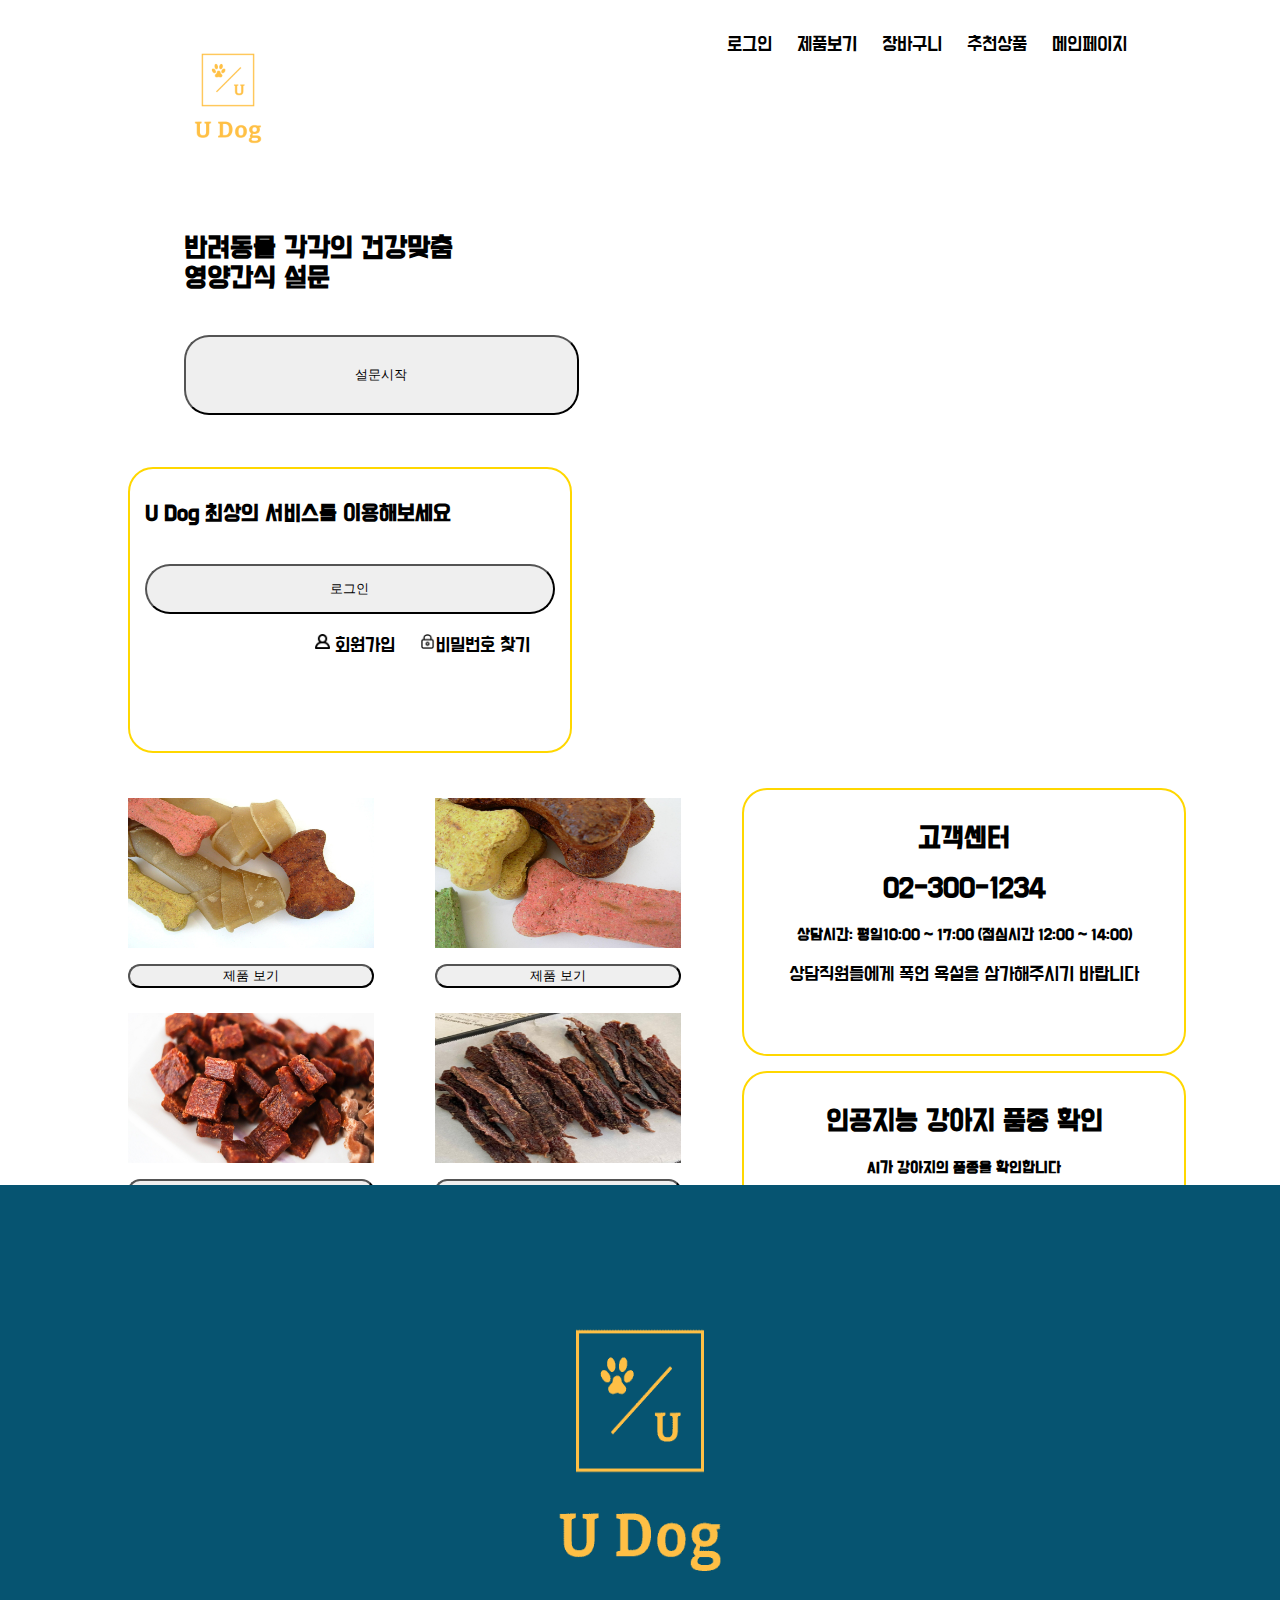
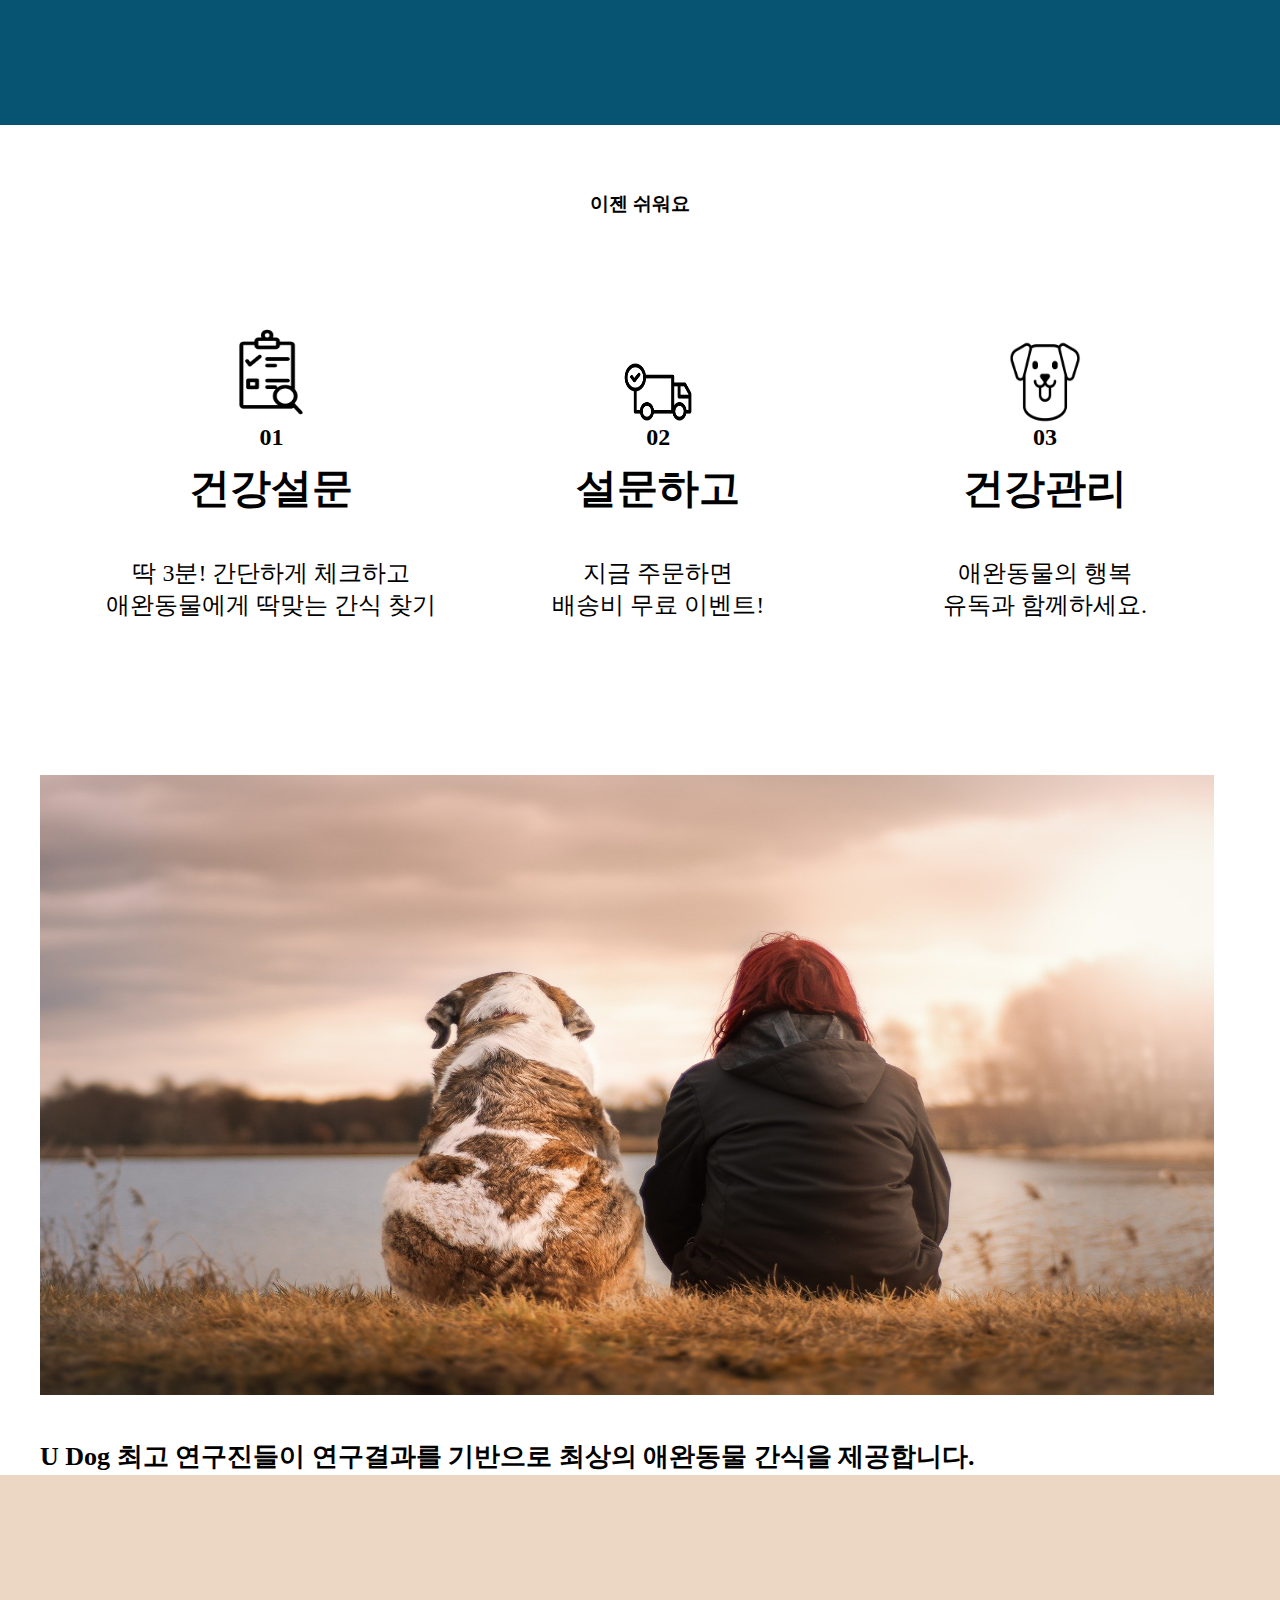
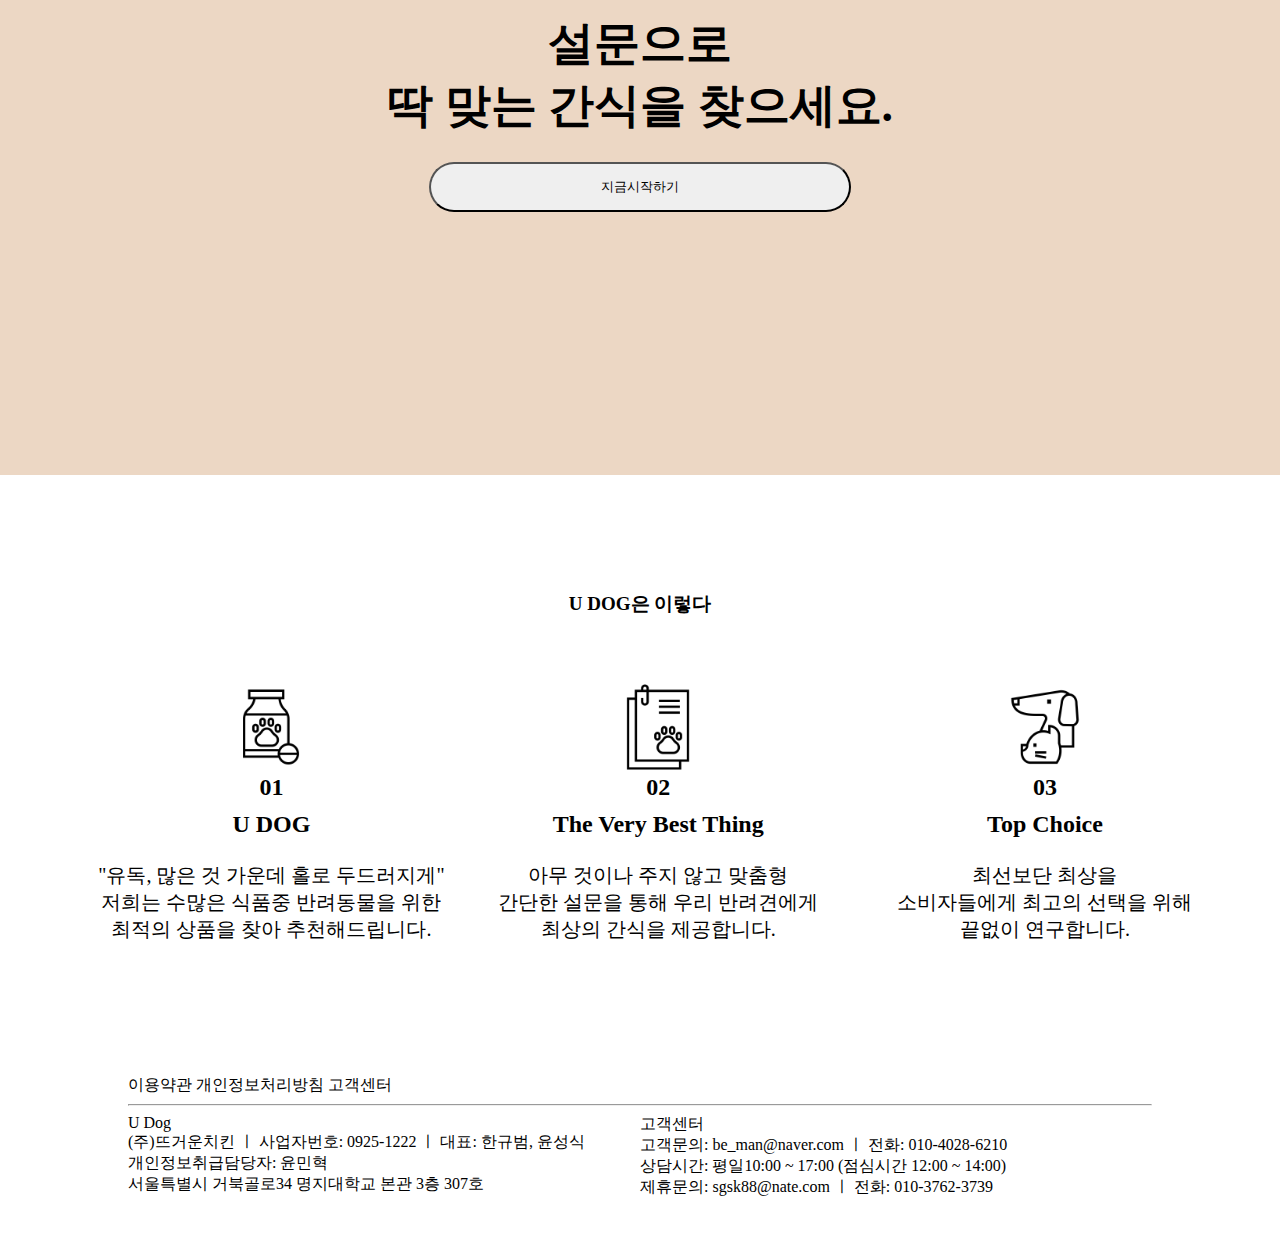
<file: index.html>
<!DOCTYPE html>
<html lang="en">
<head>
    <meta charset="UTF-8">
    <meta http-equiv="X-UA-Compatible" content="IE=edge">
    <meta name="viewport" content="width=device-width, initial-scale=1.0">
    <link href="https://cdn.jsdelivr.net/npm/bootstrap@5.0.0-beta3/dist/css/bootstrap.min.css" rel="stylesheet" integrity="sha384-eOJMYsd53ii+scO/bJGFsiCZc+5NDVN2yr8+0RDqr0Ql0h+rP48ckxlpbzKgwra6" crossorigin="anonymous">
    <script src="https://cdn.jsdelivr.net/npm/bootstrap@5.0.1/dist/js/bootstrap.bundle.min.js" integrity="sha384-gtEjrD/SeCtmISkJkNUaaKMoLD0//ElJ19smozuHV6z3Iehds+3Ulb9Bn9Plx0x4" crossorigin="anonymous"></script>
    <title>메인 | U DOG</title>
    <link rel="stylesheet" href="CSS/index.css">
    <script src="JS/index.js"></script>
  
</head>
<body id="body" onload="fn_load()">
    <div class="header" style="font-family: BMHANNAAir;">
        <section class="header-l">
            <a  class="logo" href="index.html"><img id="logoimg" src="media/logo.png"></a>
        </section>
        <section class="header-r">
            <nav class = "navbar">
                <li><a href="index.html">메인페이지</a></li>
                <li><a href="survey.html">추천상품</a></li>
                <li><a href="cart.html">장바구니</a></li>
                <li><a href="product.html">제품보기</a></li>
                <li class="loginbtn"><a href="login.html">로그인</a></li>
                <li class="loginbtn"><a href="index.html">로그아웃</a></li>
            </nav>
        </section>
        <div class="hr_checkbox">
            <input type="checkbox" id="menuicon">
            <label id="labelcheckbox" for="menuicon">
                <span></span>
                <span></span>
                <span></span>
            </label>
                <div class="sidebar">
                    <nav class="sidemenu">
                        <a href="index.html">메인페이지</a><br>
                        <a href="survey.html">추천상품</a><br>
                        <a href="cart.html">장바구니</a><br>
                        <a href="product.html">제품보기</a><br>
                        <a href="login.html">로그인</a><br>
                    </nav>
            </div>
        </div>
    </div>
    <div class="main" style="font-family: BMHANNAAir;">
        <section class="main_img">
            <h2 id="exp4">반려동물 각각의 건강맞춤<br>
            영양간식 설문</h2>
            <a href="survey.html"><button id="sub_btn1" type="button" class="btn btn-outline-secondary">설문시작</button></a>
        </section>
        <section class="main_login" style="font-family: BMHANNAAir;">
            <h3 >U Dog 최상의 서비스를 이용해보세요</h3>
            <button id="login_btn" type="button" class="btn btn-warning" onclick="loginpage()">로그인</button>
            <a class="main_link" href="pwfind.html"> <img src="media/key.png" width="15px" height="15px">비밀번호 찾기</a>
            <a class="main_link" href="sign.html"> <img src="media/person.png" width="15px" height="15px">  회원가입</a>
        </section>
        <section class="main_login" style="font-family: BMHANNAAir;">
            <h3 >U Dog 최상의 서비스를 이용해보세요</h3>
            <button id="login_btn" type="button" class="btn btn-warning" onclick="shopmainpage()">로그아웃</button>
            <a class="main_link" href="product.html"> <img src="media/product.png" width="20px" height="20px">제품보기</a>
            <a class="main_link" href="cart.html"> <img src="media/cart.png" width="20px" height="20px">장바구니</a>
        </section>
    </div>

    <div class="sub" style="font-family: BMHANNAAir;">
        <section class="sub_pro">
             <div class="sub_img"><img src="media/food/tooth.jpg" width="100%" height="150px"><button id="sub_btn" type="button" class="btn btn-warning" onclick="productpage()">제품 보기</button></div>
             <div class="sub_img"><img src="media/food/dog-bones-350092_1920.jpg" width="100%" height="150px"><button id="sub_btn" type="button" class="btn btn-warning" onclick="productpage()">제품 보기</button></div>
             <div class="sub_img"><img src="media/food/heart.jpg" width="100%" height="150px"><button id="sub_btn" type="button" class="btn btn-warning" onclick="productpage()">제품 보기</button></div>
             <div class="sub_img"><img src="media/food/jang.jpg" width="100%" height="150px"><button id="sub_btn" type="button" class="btn btn-warning" onclick="productpage()">제품 보기</button></div>
        </section>

        <section class="sub_center">
            <div class="sub_up">
                <h2 style="font-family: BMHANNAAir;">고객센터</h2>
                <h2 style="font-family: BMHANNAAir;">02-300-1234</h2>
                <h5>상담시간: 평일10:00 ~ 17:00 (점심시간 12:00 ~ 14:00)</h5>
                <p>상담직원들에게 폭언 욕설을 삼가해주시기 바랍니다</p>
            </div>

            <div class="sub_down">
                <h2>인공지능 강아지 품종 확인</h2>
                <h5>AI가 강아지의 품종을 확인합니다</h5>
                <a href="dog_face.html"><button id="sub_btn" type="button" class="btn btn-outline-secondary">품종확인</button></a>
            </div>
        </section>
    </div>
    <!-- <div class="hr">&nbsp;</div> -->

    <div class="sec_slid">
        <div id="slider">
            <div class="slider_item"><img src="media/slid/1.png"></div>
            <div class="slider_item"><img src="media/slid/2.png"></div>
            <div class="slider_item"><img src="media/slid/3.png"></div>
            <div class="slider_item"><img src="media/slid/4.png"></div>
            <div class="slider_item"><img src="media/slid/5.png"></div>
            <div class="slider_item"><img src="media/slid/6.png"></div>
        </div>
    </div>
    <script>
        const showing_class = "showing";
        const firstslide = document.querySelector(".slider_item:first-child");
        
        function slide() {
            const currentSlide = document.querySelector(`.${showing_class}`);
            if(currentSlide){
                currentSlide.classList.remove(showing_class);
                const nextSlide = currentSlide.nextElementSibling;
                if(nextSlide){
                    nextSlide.classList.add(showing_class);
                } else {
                    firstslide.classList.add(showing_class);
                }
            } else {
                firstslide.classList.add(showing_class);
            }
        }
        slide();
        setInterval(slide, 3000);

    </script>


    <div class="wrapper">
        <h2>이젠 쉬워요</h2>
        <div>
            <ul>
                <li class="surveylist">
                    <em>01</em>
                    <h3>건강설문</h3>
                    <p>
                        딱 3분! 간단하게 체크하고
                        <br>
                        애완동물에게 딱맞는 간식 찾기
                    </p>
                </li>
                <li class="sendfree">
                    <em>02</em>
                    <h3>설문하고</h3>
                    <p>
                        지금 주문하면
                        <br>
                        배송비 무료 이벤트!
                    </p>
                </li>
                <li class="udogcare">
                    <em>03</em>
                    <h3>건강관리</h3>
                    <p>
                        애완동물의 행복
                        <br>
                        유독과 함께하세요.
                    </p>
                </li>
            </ul>
        </div>
    </div>
    <div class="wrapper3">
        <div>
            <img  id="dogimg" src="media/dogback1.jpg" >
            <p id="exp3">U Dog 최고 연구진들이 연구결과를 기반으로 최상의 애완동물 간식을 제공합니다.</p>
        </div>
    </div>
    <div class="wrapper2">
        <div>
            <h2>설문으로
            <br>
                딱 맞는 간식을 찾으세요.
            </h2>
            <a href="survey.html"><button id="survey_btn" type="button" class="btn btn-outline-secondary">지금시작하기</button></a>
        </div>
    </div>
    <div class="wrapper4">
        <h2>U DOG은 이렇다</h2>
        <div>
            <ul>
                <li class="img01">
                    <em>01</em>
                    <h3>U DOG</h3>
                    <p>
                        "유독, 많은 것 가운데 홀로 두드러지게"
                        <br>
                        저희는 수많은 식품중 반려동물을 위한
                        <br>
                        최적의 상품을 찾아 추천해드립니다.
                    </p>
                </li>
                <li class="img02">
                    <em>02</em>
                    <h3>The Very Best Thing</h3>
                    <p>
                        아무 것이나 주지 않고 맞춤형
                        <br>
                        간단한 설문을 통해 우리 반려견에게
                        <br>
                        최상의 간식을 제공합니다.
                    </p>
                </li>
                <li class="img03">
                    <em>03</em>
                    <h3>Top Choice</h3>
                    <p>
                        최선보단 최상을
                        <br>
                        소비자들에게 최고의 선택을 위해
                        <br>
                        끝없이 연구합니다.
                    </p>
                </li>
            </ul>
        </div>
    </div>


    <div class="footer">
        <section>
            이용약관
            개인정보처리방침
            고객센터
        </section>
        <hr>
        <section>
            <div class="footer_l" id="footer_l">
                U Dog <br>
                (주)뜨거운치킨 ㅣ 사업자번호: 0925-1222 ㅣ 대표: 한규범, 윤성식<br>
                개인정보취급담당자: 윤민혁<br>
                서울특별시 거북골로34 명지대학교 본관 3층 307호<br>
            </div>
            <div class="footer_r" id="footer_r">
                고객센터<br>
                고객문의: be_man@naver.com ㅣ 전화: 010-4028-6210 <br>
                상담시간: 평일10:00 ~ 17:00 (점심시간 12:00 ~ 14:00) <br>
                제휴문의: sgsk88@nate.com ㅣ 전화: 010-3762-3739 <br>
            </div>
        </section>
    </div>

</body>
</html>
</file>
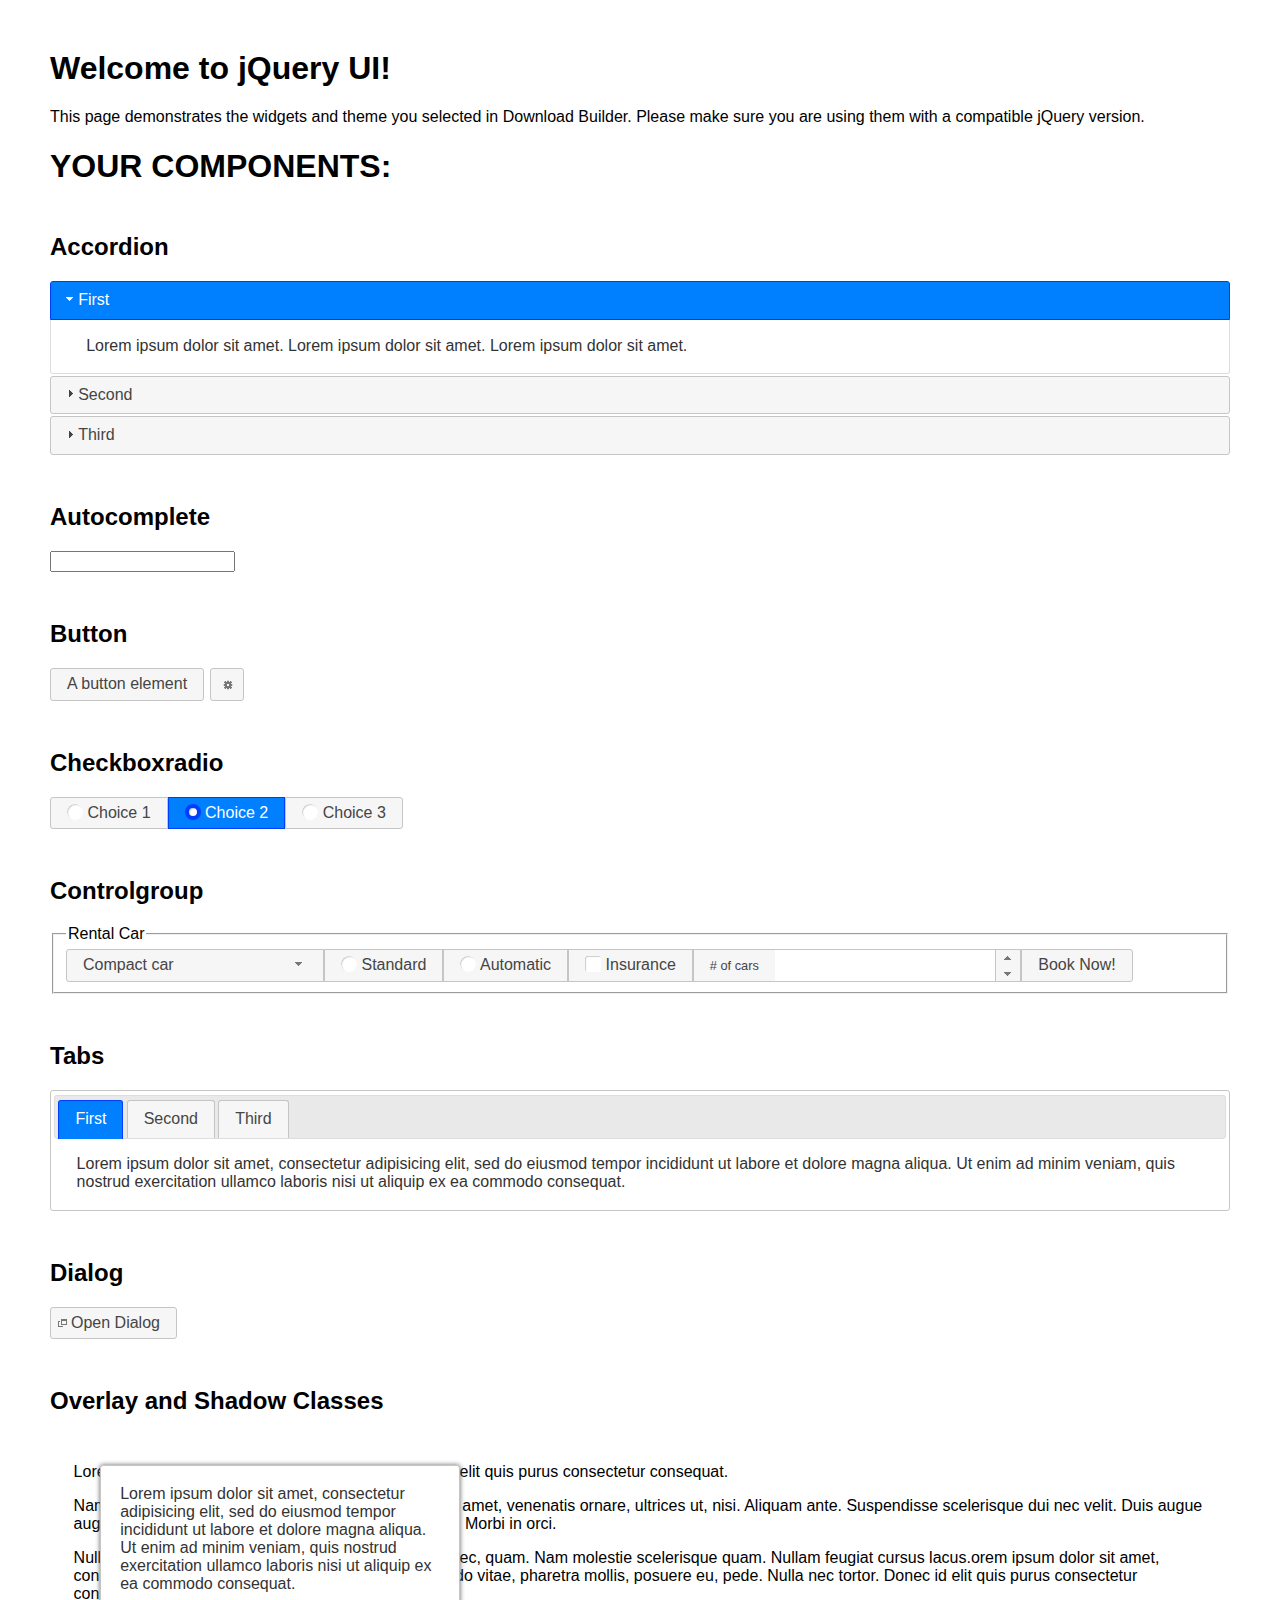
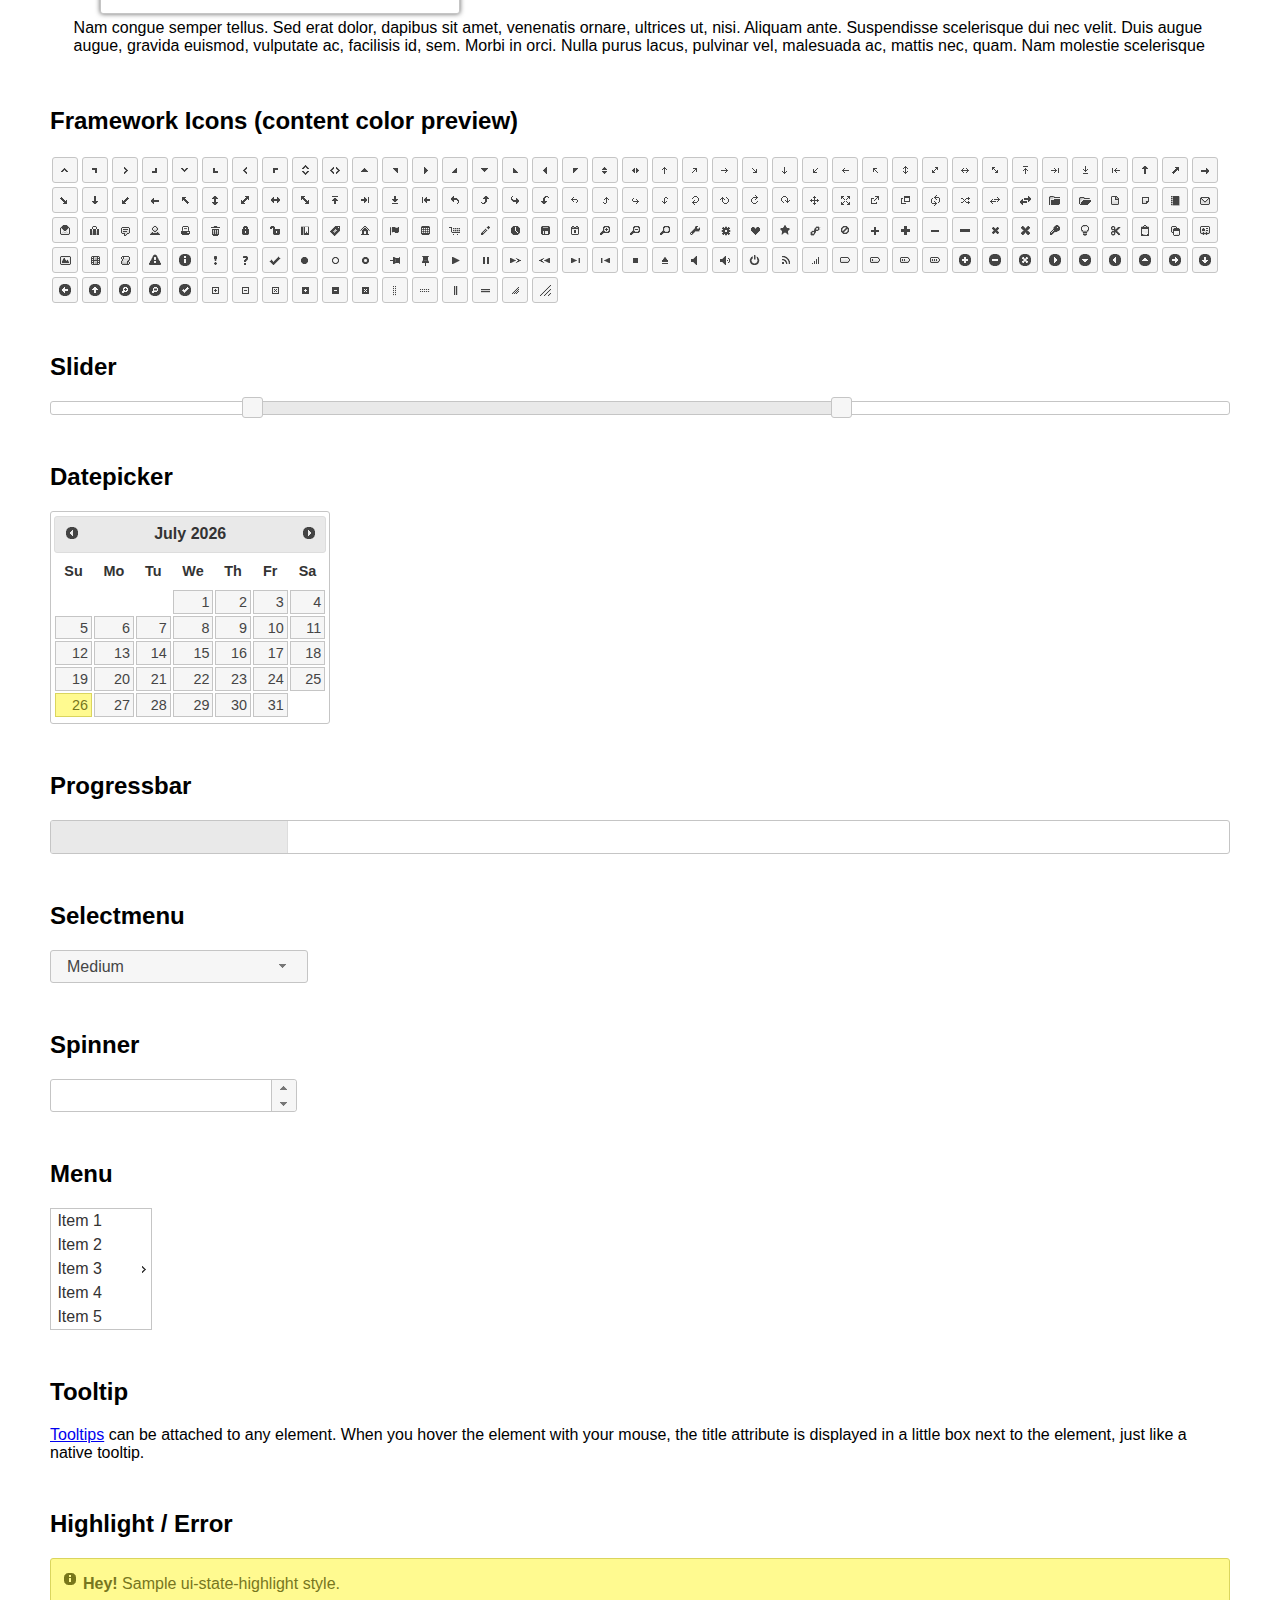
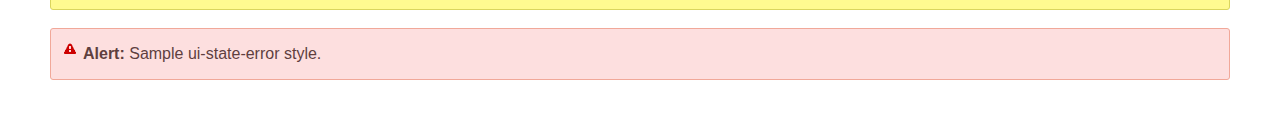
<file: JS/jquery-ui-1.12.1/index.html>
<!doctype html>
<html lang="us">
<head>
	<meta charset="utf-8">
	<title>jQuery UI Example Page</title>
	<link href="jquery-ui.css" rel="stylesheet">
	<style>
	body{
		font-family: "Trebuchet MS", sans-serif;
		margin: 50px;
	}
	.demoHeaders {
		margin-top: 2em;
	}
	#dialog-link {
		padding: .4em 1em .4em 20px;
		text-decoration: none;
		position: relative;
	}
	#dialog-link span.ui-icon {
		margin: 0 5px 0 0;
		position: absolute;
		left: .2em;
		top: 50%;
		margin-top: -8px;
	}
	#icons {
		margin: 0;
		padding: 0;
	}
	#icons li {
		margin: 2px;
		position: relative;
		padding: 4px 0;
		cursor: pointer;
		float: left;
		list-style: none;
	}
	#icons span.ui-icon {
		float: left;
		margin: 0 4px;
	}
	.fakewindowcontain .ui-widget-overlay {
		position: absolute;
	}
	select {
		width: 200px;
	}
	</style>
</head>
<body>

<h1>Welcome to jQuery UI!</h1>

<div class="ui-widget">
	<p>This page demonstrates the widgets and theme you selected in Download Builder. Please make sure you are using them with a compatible jQuery version.</p>
</div>

<h1>YOUR COMPONENTS:</h1>


<!-- Accordion -->
<h2 class="demoHeaders">Accordion</h2>
<div id="accordion">
	<h3>First</h3>
	<div>Lorem ipsum dolor sit amet. Lorem ipsum dolor sit amet. Lorem ipsum dolor sit amet.</div>
	<h3>Second</h3>
	<div>Phasellus mattis tincidunt nibh.</div>
	<h3>Third</h3>
	<div>Nam dui erat, auctor a, dignissim quis.</div>
</div>



<!-- Autocomplete -->
<h2 class="demoHeaders">Autocomplete</h2>
<div>
	<input id="autocomplete" title="type &quot;a&quot;">
</div>



<!-- Button -->
<h2 class="demoHeaders">Button</h2>
<button id="button">A button element</button>
<button id="button-icon">An icon-only button</button>



<!-- Checkboxradio -->
<h2 class="demoHeaders">Checkboxradio</h2>
<form style="margin-top: 1em;">
	<div id="radioset">
		<input type="radio" id="radio1" name="radio"><label for="radio1">Choice 1</label>
		<input type="radio" id="radio2" name="radio" checked="checked"><label for="radio2">Choice 2</label>
		<input type="radio" id="radio3" name="radio"><label for="radio3">Choice 3</label>
	</div>
</form>



<!-- Controlgroup -->
<h2 class="demoHeaders">Controlgroup</h2>
<fieldset>
	<legend>Rental Car</legend>
	<div id="controlgroup">
		<select id="car-type">
			<option>Compact car</option>
			<option>Midsize car</option>
			<option>Full size car</option>
			<option>SUV</option>
			<option>Luxury</option>
			<option>Truck</option>
			<option>Van</option>
		</select>
		<label for="transmission-standard">Standard</label>
		<input type="radio" name="transmission" id="transmission-standard">
		<label for="transmission-automatic">Automatic</label>
		<input type="radio" name="transmission" id="transmission-automatic">
		<label for="insurance">Insurance</label>
		<input type="checkbox" name="insurance" id="insurance">
		<label for="horizontal-spinner" class="ui-controlgroup-label"># of cars</label>
		<input id="horizontal-spinner" class="ui-spinner-input">
		<button>Book Now!</button>
	</div>
</fieldset>



<!-- Tabs -->
<h2 class="demoHeaders">Tabs</h2>
<div id="tabs">
	<ul>
		<li><a href="#tabs-1">First</a></li>
		<li><a href="#tabs-2">Second</a></li>
		<li><a href="#tabs-3">Third</a></li>
	</ul>
	<div id="tabs-1">Lorem ipsum dolor sit amet, consectetur adipisicing elit, sed do eiusmod tempor incididunt ut labore et dolore magna aliqua. Ut enim ad minim veniam, quis nostrud exercitation ullamco laboris nisi ut aliquip ex ea commodo consequat.</div>
	<div id="tabs-2">Phasellus mattis tincidunt nibh. Cras orci urna, blandit id, pretium vel, aliquet ornare, felis. Maecenas scelerisque sem non nisl. Fusce sed lorem in enim dictum bibendum.</div>
	<div id="tabs-3">Nam dui erat, auctor a, dignissim quis, sollicitudin eu, felis. Pellentesque nisi urna, interdum eget, sagittis et, consequat vestibulum, lacus. Mauris porttitor ullamcorper augue.</div>
</div>



<h2 class="demoHeaders">Dialog</h2>
<p>
	<button id="dialog-link" class="ui-button ui-corner-all ui-widget">
		<span class="ui-icon ui-icon-newwin"></span>Open Dialog
	</button>
</p>

<h2 class="demoHeaders">Overlay and Shadow Classes</h2>
<div style="position: relative; width: 96%; height: 200px; padding:1% 2%; overflow:hidden;" class="fakewindowcontain">
	<p>Lorem ipsum dolor sit amet,  Nulla nec tortor. Donec id elit quis purus consectetur consequat. </p><p>Nam congue semper tellus. Sed erat dolor, dapibus sit amet, venenatis ornare, ultrices ut, nisi. Aliquam ante. Suspendisse scelerisque dui nec velit. Duis augue augue, gravida euismod, vulputate ac, facilisis id, sem. Morbi in orci. </p><p>Nulla purus lacus, pulvinar vel, malesuada ac, mattis nec, quam. Nam molestie scelerisque quam. Nullam feugiat cursus lacus.orem ipsum dolor sit amet, consectetur adipiscing elit. Donec libero risus, commodo vitae, pharetra mollis, posuere eu, pede. Nulla nec tortor. Donec id elit quis purus consectetur consequat. </p><p>Nam congue semper tellus. Sed erat dolor, dapibus sit amet, venenatis ornare, ultrices ut, nisi. Aliquam ante. Suspendisse scelerisque dui nec velit. Duis augue augue, gravida euismod, vulputate ac, facilisis id, sem. Morbi in orci. Nulla purus lacus, pulvinar vel, malesuada ac, mattis nec, quam. Nam molestie scelerisque quam. </p><p>Nullam feugiat cursus lacus.orem ipsum dolor sit amet, consectetur adipiscing elit. Donec libero risus, commodo vitae, pharetra mollis, posuere eu, pede. Nulla nec tortor. Donec id elit quis purus consectetur consequat. Nam congue semper tellus. Sed erat dolor, dapibus sit amet, venenatis ornare, ultrices ut, nisi. Aliquam ante. </p><p>Suspendisse scelerisque dui nec velit. Duis augue augue, gravida euismod, vulputate ac, facilisis id, sem. Morbi in orci. Nulla purus lacus, pulvinar vel, malesuada ac, mattis nec, quam. Nam molestie scelerisque quam. Nullam feugiat cursus lacus.orem ipsum dolor sit amet, consectetur adipiscing elit. Donec libero risus, commodo vitae, pharetra mollis, posuere eu, pede. Nulla nec tortor. Donec id elit quis purus consectetur consequat. Nam congue semper tellus. Sed erat dolor, dapibus sit amet, venenatis ornare, ultrices ut, nisi. </p>

	<!-- ui-dialog -->
	<div class="ui-widget-overlay ui-front"></div>
	<div style="position: absolute; width: 320px; left: 50px; top: 30px; padding: 1.2em" class="ui-widget ui-front ui-widget-content ui-corner-all ui-widget-shadow">
		Lorem ipsum dolor sit amet, consectetur adipisicing elit, sed do eiusmod tempor incididunt ut labore et dolore magna aliqua. Ut enim ad minim veniam, quis nostrud exercitation ullamco laboris nisi ut aliquip ex ea commodo consequat.
	</div>

</div>

<!-- ui-dialog -->
<div id="dialog" title="Dialog Title">
	<p>Lorem ipsum dolor sit amet, consectetur adipisicing elit, sed do eiusmod tempor incididunt ut labore et dolore magna aliqua. Ut enim ad minim veniam, quis nostrud exercitation ullamco laboris nisi ut aliquip ex ea commodo consequat.</p>
</div>



<h2 class="demoHeaders">Framework Icons (content color preview)</h2>
<ul id="icons" class="ui-widget ui-helper-clearfix">
	<li class="ui-state-default ui-corner-all" title=".ui-icon-caret-1-n"><span class="ui-icon ui-icon-caret-1-n"></span></li>
	<li class="ui-state-default ui-corner-all" title=".ui-icon-caret-1-ne"><span class="ui-icon ui-icon-caret-1-ne"></span></li>
	<li class="ui-state-default ui-corner-all" title=".ui-icon-caret-1-e"><span class="ui-icon ui-icon-caret-1-e"></span></li>
	<li class="ui-state-default ui-corner-all" title=".ui-icon-caret-1-se"><span class="ui-icon ui-icon-caret-1-se"></span></li>
	<li class="ui-state-default ui-corner-all" title=".ui-icon-caret-1-s"><span class="ui-icon ui-icon-caret-1-s"></span></li>
	<li class="ui-state-default ui-corner-all" title=".ui-icon-caret-1-sw"><span class="ui-icon ui-icon-caret-1-sw"></span></li>
	<li class="ui-state-default ui-corner-all" title=".ui-icon-caret-1-w"><span class="ui-icon ui-icon-caret-1-w"></span></li>
	<li class="ui-state-default ui-corner-all" title=".ui-icon-caret-1-nw"><span class="ui-icon ui-icon-caret-1-nw"></span></li>
	<li class="ui-state-default ui-corner-all" title=".ui-icon-caret-2-n-s"><span class="ui-icon ui-icon-caret-2-n-s"></span></li>
	<li class="ui-state-default ui-corner-all" title=".ui-icon-caret-2-e-w"><span class="ui-icon ui-icon-caret-2-e-w"></span></li>
	<li class="ui-state-default ui-corner-all" title=".ui-icon-triangle-1-n"><span class="ui-icon ui-icon-triangle-1-n"></span></li>
	<li class="ui-state-default ui-corner-all" title=".ui-icon-triangle-1-ne"><span class="ui-icon ui-icon-triangle-1-ne"></span></li>
	<li class="ui-state-default ui-corner-all" title=".ui-icon-triangle-1-e"><span class="ui-icon ui-icon-triangle-1-e"></span></li>
	<li class="ui-state-default ui-corner-all" title=".ui-icon-triangle-1-se"><span class="ui-icon ui-icon-triangle-1-se"></span></li>
	<li class="ui-state-default ui-corner-all" title=".ui-icon-triangle-1-s"><span class="ui-icon ui-icon-triangle-1-s"></span></li>
	<li class="ui-state-default ui-corner-all" title=".ui-icon-triangle-1-sw"><span class="ui-icon ui-icon-triangle-1-sw"></span></li>
	<li class="ui-state-default ui-corner-all" title=".ui-icon-triangle-1-w"><span class="ui-icon ui-icon-triangle-1-w"></span></li>
	<li class="ui-state-default ui-corner-all" title=".ui-icon-triangle-1-nw"><span class="ui-icon ui-icon-triangle-1-nw"></span></li>
	<li class="ui-state-default ui-corner-all" title=".ui-icon-triangle-2-n-s"><span class="ui-icon ui-icon-triangle-2-n-s"></span></li>
	<li class="ui-state-default ui-corner-all" title=".ui-icon-triangle-2-e-w"><span class="ui-icon ui-icon-triangle-2-e-w"></span></li>
	<li class="ui-state-default ui-corner-all" title=".ui-icon-arrow-1-n"><span class="ui-icon ui-icon-arrow-1-n"></span></li>
	<li class="ui-state-default ui-corner-all" title=".ui-icon-arrow-1-ne"><span class="ui-icon ui-icon-arrow-1-ne"></span></li>
	<li class="ui-state-default ui-corner-all" title=".ui-icon-arrow-1-e"><span class="ui-icon ui-icon-arrow-1-e"></span></li>
	<li class="ui-state-default ui-corner-all" title=".ui-icon-arrow-1-se"><span class="ui-icon ui-icon-arrow-1-se"></span></li>
	<li class="ui-state-default ui-corner-all" title=".ui-icon-arrow-1-s"><span class="ui-icon ui-icon-arrow-1-s"></span></li>
	<li class="ui-state-default ui-corner-all" title=".ui-icon-arrow-1-sw"><span class="ui-icon ui-icon-arrow-1-sw"></span></li>
	<li class="ui-state-default ui-corner-all" title=".ui-icon-arrow-1-w"><span class="ui-icon ui-icon-arrow-1-w"></span></li>
	<li class="ui-state-default ui-corner-all" title=".ui-icon-arrow-1-nw"><span class="ui-icon ui-icon-arrow-1-nw"></span></li>
	<li class="ui-state-default ui-corner-all" title=".ui-icon-arrow-2-n-s"><span class="ui-icon ui-icon-arrow-2-n-s"></span></li>
	<li class="ui-state-default ui-corner-all" title=".ui-icon-arrow-2-ne-sw"><span class="ui-icon ui-icon-arrow-2-ne-sw"></span></li>
	<li class="ui-state-default ui-corner-all" title=".ui-icon-arrow-2-e-w"><span class="ui-icon ui-icon-arrow-2-e-w"></span></li>
	<li class="ui-state-default ui-corner-all" title=".ui-icon-arrow-2-se-nw"><span class="ui-icon ui-icon-arrow-2-se-nw"></span></li>
	<li class="ui-state-default ui-corner-all" title=".ui-icon-arrowstop-1-n"><span class="ui-icon ui-icon-arrowstop-1-n"></span></li>
	<li class="ui-state-default ui-corner-all" title=".ui-icon-arrowstop-1-e"><span class="ui-icon ui-icon-arrowstop-1-e"></span></li>
	<li class="ui-state-default ui-corner-all" title=".ui-icon-arrowstop-1-s"><span class="ui-icon ui-icon-arrowstop-1-s"></span></li>
	<li class="ui-state-default ui-corner-all" title=".ui-icon-arrowstop-1-w"><span class="ui-icon ui-icon-arrowstop-1-w"></span></li>
	<li class="ui-state-default ui-corner-all" title=".ui-icon-arrowthick-1-n"><span class="ui-icon ui-icon-arrowthick-1-n"></span></li>
	<li class="ui-state-default ui-corner-all" title=".ui-icon-arrowthick-1-ne"><span class="ui-icon ui-icon-arrowthick-1-ne"></span></li>
	<li class="ui-state-default ui-corner-all" title=".ui-icon-arrowthick-1-e"><span class="ui-icon ui-icon-arrowthick-1-e"></span></li>
	<li class="ui-state-default ui-corner-all" title=".ui-icon-arrowthick-1-se"><span class="ui-icon ui-icon-arrowthick-1-se"></span></li>
	<li class="ui-state-default ui-corner-all" title=".ui-icon-arrowthick-1-s"><span class="ui-icon ui-icon-arrowthick-1-s"></span></li>
	<li class="ui-state-default ui-corner-all" title=".ui-icon-arrowthick-1-sw"><span class="ui-icon ui-icon-arrowthick-1-sw"></span></li>
	<li class="ui-state-default ui-corner-all" title=".ui-icon-arrowthick-1-w"><span class="ui-icon ui-icon-arrowthick-1-w"></span></li>
	<li class="ui-state-default ui-corner-all" title=".ui-icon-arrowthick-1-nw"><span class="ui-icon ui-icon-arrowthick-1-nw"></span></li>
	<li class="ui-state-default ui-corner-all" title=".ui-icon-arrowthick-2-n-s"><span class="ui-icon ui-icon-arrowthick-2-n-s"></span></li>
	<li class="ui-state-default ui-corner-all" title=".ui-icon-arrowthick-2-ne-sw"><span class="ui-icon ui-icon-arrowthick-2-ne-sw"></span></li>
	<li class="ui-state-default ui-corner-all" title=".ui-icon-arrowthick-2-e-w"><span class="ui-icon ui-icon-arrowthick-2-e-w"></span></li>
	<li class="ui-state-default ui-corner-all" title=".ui-icon-arrowthick-2-se-nw"><span class="ui-icon ui-icon-arrowthick-2-se-nw"></span></li>
	<li class="ui-state-default ui-corner-all" title=".ui-icon-arrowthickstop-1-n"><span class="ui-icon ui-icon-arrowthickstop-1-n"></span></li>
	<li class="ui-state-default ui-corner-all" title=".ui-icon-arrowthickstop-1-e"><span class="ui-icon ui-icon-arrowthickstop-1-e"></span></li>
	<li class="ui-state-default ui-corner-all" title=".ui-icon-arrowthickstop-1-s"><span class="ui-icon ui-icon-arrowthickstop-1-s"></span></li>
	<li class="ui-state-default ui-corner-all" title=".ui-icon-arrowthickstop-1-w"><span class="ui-icon ui-icon-arrowthickstop-1-w"></span></li>
	<li class="ui-state-default ui-corner-all" title=".ui-icon-arrowreturnthick-1-w"><span class="ui-icon ui-icon-arrowreturnthick-1-w"></span></li>
	<li class="ui-state-default ui-corner-all" title=".ui-icon-arrowreturnthick-1-n"><span class="ui-icon ui-icon-arrowreturnthick-1-n"></span></li>
	<li class="ui-state-default ui-corner-all" title=".ui-icon-arrowreturnthick-1-e"><span class="ui-icon ui-icon-arrowreturnthick-1-e"></span></li>
	<li class="ui-state-default ui-corner-all" title=".ui-icon-arrowreturnthick-1-s"><span class="ui-icon ui-icon-arrowreturnthick-1-s"></span></li>
	<li class="ui-state-default ui-corner-all" title=".ui-icon-arrowreturn-1-w"><span class="ui-icon ui-icon-arrowreturn-1-w"></span></li>
	<li class="ui-state-default ui-corner-all" title=".ui-icon-arrowreturn-1-n"><span class="ui-icon ui-icon-arrowreturn-1-n"></span></li>
	<li class="ui-state-default ui-corner-all" title=".ui-icon-arrowreturn-1-e"><span class="ui-icon ui-icon-arrowreturn-1-e"></span></li>
	<li class="ui-state-default ui-corner-all" title=".ui-icon-arrowreturn-1-s"><span class="ui-icon ui-icon-arrowreturn-1-s"></span></li>
	<li class="ui-state-default ui-corner-all" title=".ui-icon-arrowrefresh-1-w"><span class="ui-icon ui-icon-arrowrefresh-1-w"></span></li>
	<li class="ui-state-default ui-corner-all" title=".ui-icon-arrowrefresh-1-n"><span class="ui-icon ui-icon-arrowrefresh-1-n"></span></li>
	<li class="ui-state-default ui-corner-all" title=".ui-icon-arrowrefresh-1-e"><span class="ui-icon ui-icon-arrowrefresh-1-e"></span></li>
	<li class="ui-state-default ui-corner-all" title=".ui-icon-arrowrefresh-1-s"><span class="ui-icon ui-icon-arrowrefresh-1-s"></span></li>
	<li class="ui-state-default ui-corner-all" title=".ui-icon-arrow-4"><span class="ui-icon ui-icon-arrow-4"></span></li>
	<li class="ui-state-default ui-corner-all" title=".ui-icon-arrow-4-diag"><span class="ui-icon ui-icon-arrow-4-diag"></span></li>
	<li class="ui-state-default ui-corner-all" title=".ui-icon-extlink"><span class="ui-icon ui-icon-extlink"></span></li>
	<li class="ui-state-default ui-corner-all" title=".ui-icon-newwin"><span class="ui-icon ui-icon-newwin"></span></li>
	<li class="ui-state-default ui-corner-all" title=".ui-icon-refresh"><span class="ui-icon ui-icon-refresh"></span></li>
	<li class="ui-state-default ui-corner-all" title=".ui-icon-shuffle"><span class="ui-icon ui-icon-shuffle"></span></li>
	<li class="ui-state-default ui-corner-all" title=".ui-icon-transfer-e-w"><span class="ui-icon ui-icon-transfer-e-w"></span></li>
	<li class="ui-state-default ui-corner-all" title=".ui-icon-transferthick-e-w"><span class="ui-icon ui-icon-transferthick-e-w"></span></li>
	<li class="ui-state-default ui-corner-all" title=".ui-icon-folder-collapsed"><span class="ui-icon ui-icon-folder-collapsed"></span></li>
	<li class="ui-state-default ui-corner-all" title=".ui-icon-folder-open"><span class="ui-icon ui-icon-folder-open"></span></li>
	<li class="ui-state-default ui-corner-all" title=".ui-icon-document"><span class="ui-icon ui-icon-document"></span></li>
	<li class="ui-state-default ui-corner-all" title=".ui-icon-document-b"><span class="ui-icon ui-icon-document-b"></span></li>
	<li class="ui-state-default ui-corner-all" title=".ui-icon-note"><span class="ui-icon ui-icon-note"></span></li>
	<li class="ui-state-default ui-corner-all" title=".ui-icon-mail-closed"><span class="ui-icon ui-icon-mail-closed"></span></li>
	<li class="ui-state-default ui-corner-all" title=".ui-icon-mail-open"><span class="ui-icon ui-icon-mail-open"></span></li>
	<li class="ui-state-default ui-corner-all" title=".ui-icon-suitcase"><span class="ui-icon ui-icon-suitcase"></span></li>
	<li class="ui-state-default ui-corner-all" title=".ui-icon-comment"><span class="ui-icon ui-icon-comment"></span></li>
	<li class="ui-state-default ui-corner-all" title=".ui-icon-person"><span class="ui-icon ui-icon-person"></span></li>
	<li class="ui-state-default ui-corner-all" title=".ui-icon-print"><span class="ui-icon ui-icon-print"></span></li>
	<li class="ui-state-default ui-corner-all" title=".ui-icon-trash"><span class="ui-icon ui-icon-trash"></span></li>
	<li class="ui-state-default ui-corner-all" title=".ui-icon-locked"><span class="ui-icon ui-icon-locked"></span></li>
	<li class="ui-state-default ui-corner-all" title=".ui-icon-unlocked"><span class="ui-icon ui-icon-unlocked"></span></li>
	<li class="ui-state-default ui-corner-all" title=".ui-icon-bookmark"><span class="ui-icon ui-icon-bookmark"></span></li>
	<li class="ui-state-default ui-corner-all" title=".ui-icon-tag"><span class="ui-icon ui-icon-tag"></span></li>
	<li class="ui-state-default ui-corner-all" title=".ui-icon-home"><span class="ui-icon ui-icon-home"></span></li>
	<li class="ui-state-default ui-corner-all" title=".ui-icon-flag"><span class="ui-icon ui-icon-flag"></span></li>
	<li class="ui-state-default ui-corner-all" title=".ui-icon-calculator"><span class="ui-icon ui-icon-calculator"></span></li>
	<li class="ui-state-default ui-corner-all" title=".ui-icon-cart"><span class="ui-icon ui-icon-cart"></span></li>
	<li class="ui-state-default ui-corner-all" title=".ui-icon-pencil"><span class="ui-icon ui-icon-pencil"></span></li>
	<li class="ui-state-default ui-corner-all" title=".ui-icon-clock"><span class="ui-icon ui-icon-clock"></span></li>
	<li class="ui-state-default ui-corner-all" title=".ui-icon-disk"><span class="ui-icon ui-icon-disk"></span></li>
	<li class="ui-state-default ui-corner-all" title=".ui-icon-calendar"><span class="ui-icon ui-icon-calendar"></span></li>
	<li class="ui-state-default ui-corner-all" title=".ui-icon-zoomin"><span class="ui-icon ui-icon-zoomin"></span></li>
	<li class="ui-state-default ui-corner-all" title=".ui-icon-zoomout"><span class="ui-icon ui-icon-zoomout"></span></li>
	<li class="ui-state-default ui-corner-all" title=".ui-icon-search"><span class="ui-icon ui-icon-search"></span></li>
	<li class="ui-state-default ui-corner-all" title=".ui-icon-wrench"><span class="ui-icon ui-icon-wrench"></span></li>
	<li class="ui-state-default ui-corner-all" title=".ui-icon-gear"><span class="ui-icon ui-icon-gear"></span></li>
	<li class="ui-state-default ui-corner-all" title=".ui-icon-heart"><span class="ui-icon ui-icon-heart"></span></li>
	<li class="ui-state-default ui-corner-all" title=".ui-icon-star"><span class="ui-icon ui-icon-star"></span></li>
	<li class="ui-state-default ui-corner-all" title=".ui-icon-link"><span class="ui-icon ui-icon-link"></span></li>
	<li class="ui-state-default ui-corner-all" title=".ui-icon-cancel"><span class="ui-icon ui-icon-cancel"></span></li>
	<li class="ui-state-default ui-corner-all" title=".ui-icon-plus"><span class="ui-icon ui-icon-plus"></span></li>
	<li class="ui-state-default ui-corner-all" title=".ui-icon-plusthick"><span class="ui-icon ui-icon-plusthick"></span></li>
	<li class="ui-state-default ui-corner-all" title=".ui-icon-minus"><span class="ui-icon ui-icon-minus"></span></li>
	<li class="ui-state-default ui-corner-all" title=".ui-icon-minusthick"><span class="ui-icon ui-icon-minusthick"></span></li>
	<li class="ui-state-default ui-corner-all" title=".ui-icon-close"><span class="ui-icon ui-icon-close"></span></li>
	<li class="ui-state-default ui-corner-all" title=".ui-icon-closethick"><span class="ui-icon ui-icon-closethick"></span></li>
	<li class="ui-state-default ui-corner-all" title=".ui-icon-key"><span class="ui-icon ui-icon-key"></span></li>
	<li class="ui-state-default ui-corner-all" title=".ui-icon-lightbulb"><span class="ui-icon ui-icon-lightbulb"></span></li>
	<li class="ui-state-default ui-corner-all" title=".ui-icon-scissors"><span class="ui-icon ui-icon-scissors"></span></li>
	<li class="ui-state-default ui-corner-all" title=".ui-icon-clipboard"><span class="ui-icon ui-icon-clipboard"></span></li>
	<li class="ui-state-default ui-corner-all" title=".ui-icon-copy"><span class="ui-icon ui-icon-copy"></span></li>
	<li class="ui-state-default ui-corner-all" title=".ui-icon-contact"><span class="ui-icon ui-icon-contact"></span></li>
	<li class="ui-state-default ui-corner-all" title=".ui-icon-image"><span class="ui-icon ui-icon-image"></span></li>
	<li class="ui-state-default ui-corner-all" title=".ui-icon-video"><span class="ui-icon ui-icon-video"></span></li>
	<li class="ui-state-default ui-corner-all" title=".ui-icon-script"><span class="ui-icon ui-icon-script"></span></li>
	<li class="ui-state-default ui-corner-all" title=".ui-icon-alert"><span class="ui-icon ui-icon-alert"></span></li>
	<li class="ui-state-default ui-corner-all" title=".ui-icon-info"><span class="ui-icon ui-icon-info"></span></li>
	<li class="ui-state-default ui-corner-all" title=".ui-icon-notice"><span class="ui-icon ui-icon-notice"></span></li>
	<li class="ui-state-default ui-corner-all" title=".ui-icon-help"><span class="ui-icon ui-icon-help"></span></li>
	<li class="ui-state-default ui-corner-all" title=".ui-icon-check"><span class="ui-icon ui-icon-check"></span></li>
	<li class="ui-state-default ui-corner-all" title=".ui-icon-bullet"><span class="ui-icon ui-icon-bullet"></span></li>
	<li class="ui-state-default ui-corner-all" title=".ui-icon-radio-off"><span class="ui-icon ui-icon-radio-off"></span></li>
	<li class="ui-state-default ui-corner-all" title=".ui-icon-radio-on"><span class="ui-icon ui-icon-radio-on"></span></li>
	<li class="ui-state-default ui-corner-all" title=".ui-icon-pin-w"><span class="ui-icon ui-icon-pin-w"></span></li>
	<li class="ui-state-default ui-corner-all" title=".ui-icon-pin-s"><span class="ui-icon ui-icon-pin-s"></span></li>
	<li class="ui-state-default ui-corner-all" title=".ui-icon-play"><span class="ui-icon ui-icon-play"></span></li>
	<li class="ui-state-default ui-corner-all" title=".ui-icon-pause"><span class="ui-icon ui-icon-pause"></span></li>
	<li class="ui-state-default ui-corner-all" title=".ui-icon-seek-next"><span class="ui-icon ui-icon-seek-next"></span></li>
	<li class="ui-state-default ui-corner-all" title=".ui-icon-seek-prev"><span class="ui-icon ui-icon-seek-prev"></span></li>
	<li class="ui-state-default ui-corner-all" title=".ui-icon-seek-end"><span class="ui-icon ui-icon-seek-end"></span></li>
	<li class="ui-state-default ui-corner-all" title=".ui-icon-seek-first"><span class="ui-icon ui-icon-seek-first"></span></li>
	<li class="ui-state-default ui-corner-all" title=".ui-icon-stop"><span class="ui-icon ui-icon-stop"></span></li>
	<li class="ui-state-default ui-corner-all" title=".ui-icon-eject"><span class="ui-icon ui-icon-eject"></span></li>
	<li class="ui-state-default ui-corner-all" title=".ui-icon-volume-off"><span class="ui-icon ui-icon-volume-off"></span></li>
	<li class="ui-state-default ui-corner-all" title=".ui-icon-volume-on"><span class="ui-icon ui-icon-volume-on"></span></li>
	<li class="ui-state-default ui-corner-all" title=".ui-icon-power"><span class="ui-icon ui-icon-power"></span></li>
	<li class="ui-state-default ui-corner-all" title=".ui-icon-signal-diag"><span class="ui-icon ui-icon-signal-diag"></span></li>
	<li class="ui-state-default ui-corner-all" title=".ui-icon-signal"><span class="ui-icon ui-icon-signal"></span></li>
	<li class="ui-state-default ui-corner-all" title=".ui-icon-battery-0"><span class="ui-icon ui-icon-battery-0"></span></li>
	<li class="ui-state-default ui-corner-all" title=".ui-icon-battery-1"><span class="ui-icon ui-icon-battery-1"></span></li>
	<li class="ui-state-default ui-corner-all" title=".ui-icon-battery-2"><span class="ui-icon ui-icon-battery-2"></span></li>
	<li class="ui-state-default ui-corner-all" title=".ui-icon-battery-3"><span class="ui-icon ui-icon-battery-3"></span></li>
	<li class="ui-state-default ui-corner-all" title=".ui-icon-circle-plus"><span class="ui-icon ui-icon-circle-plus"></span></li>
	<li class="ui-state-default ui-corner-all" title=".ui-icon-circle-minus"><span class="ui-icon ui-icon-circle-minus"></span></li>
	<li class="ui-state-default ui-corner-all" title=".ui-icon-circle-close"><span class="ui-icon ui-icon-circle-close"></span></li>
	<li class="ui-state-default ui-corner-all" title=".ui-icon-circle-triangle-e"><span class="ui-icon ui-icon-circle-triangle-e"></span></li>
	<li class="ui-state-default ui-corner-all" title=".ui-icon-circle-triangle-s"><span class="ui-icon ui-icon-circle-triangle-s"></span></li>
	<li class="ui-state-default ui-corner-all" title=".ui-icon-circle-triangle-w"><span class="ui-icon ui-icon-circle-triangle-w"></span></li>
	<li class="ui-state-default ui-corner-all" title=".ui-icon-circle-triangle-n"><span class="ui-icon ui-icon-circle-triangle-n"></span></li>
	<li class="ui-state-default ui-corner-all" title=".ui-icon-circle-arrow-e"><span class="ui-icon ui-icon-circle-arrow-e"></span></li>
	<li class="ui-state-default ui-corner-all" title=".ui-icon-circle-arrow-s"><span class="ui-icon ui-icon-circle-arrow-s"></span></li>
	<li class="ui-state-default ui-corner-all" title=".ui-icon-circle-arrow-w"><span class="ui-icon ui-icon-circle-arrow-w"></span></li>
	<li class="ui-state-default ui-corner-all" title=".ui-icon-circle-arrow-n"><span class="ui-icon ui-icon-circle-arrow-n"></span></li>
	<li class="ui-state-default ui-corner-all" title=".ui-icon-circle-zoomin"><span class="ui-icon ui-icon-circle-zoomin"></span></li>
	<li class="ui-state-default ui-corner-all" title=".ui-icon-circle-zoomout"><span class="ui-icon ui-icon-circle-zoomout"></span></li>
	<li class="ui-state-default ui-corner-all" title=".ui-icon-circle-check"><span class="ui-icon ui-icon-circle-check"></span></li>
	<li class="ui-state-default ui-corner-all" title=".ui-icon-circlesmall-plus"><span class="ui-icon ui-icon-circlesmall-plus"></span></li>
	<li class="ui-state-default ui-corner-all" title=".ui-icon-circlesmall-minus"><span class="ui-icon ui-icon-circlesmall-minus"></span></li>
	<li class="ui-state-default ui-corner-all" title=".ui-icon-circlesmall-close"><span class="ui-icon ui-icon-circlesmall-close"></span></li>
	<li class="ui-state-default ui-corner-all" title=".ui-icon-squaresmall-plus"><span class="ui-icon ui-icon-squaresmall-plus"></span></li>
	<li class="ui-state-default ui-corner-all" title=".ui-icon-squaresmall-minus"><span class="ui-icon ui-icon-squaresmall-minus"></span></li>
	<li class="ui-state-default ui-corner-all" title=".ui-icon-squaresmall-close"><span class="ui-icon ui-icon-squaresmall-close"></span></li>
	<li class="ui-state-default ui-corner-all" title=".ui-icon-grip-dotted-vertical"><span class="ui-icon ui-icon-grip-dotted-vertical"></span></li>
	<li class="ui-state-default ui-corner-all" title=".ui-icon-grip-dotted-horizontal"><span class="ui-icon ui-icon-grip-dotted-horizontal"></span></li>
	<li class="ui-state-default ui-corner-all" title=".ui-icon-grip-solid-vertical"><span class="ui-icon ui-icon-grip-solid-vertical"></span></li>
	<li class="ui-state-default ui-corner-all" title=".ui-icon-grip-solid-horizontal"><span class="ui-icon ui-icon-grip-solid-horizontal"></span></li>
	<li class="ui-state-default ui-corner-all" title=".ui-icon-gripsmall-diagonal-se"><span class="ui-icon ui-icon-gripsmall-diagonal-se"></span></li>
	<li class="ui-state-default ui-corner-all" title=".ui-icon-grip-diagonal-se"><span class="ui-icon ui-icon-grip-diagonal-se"></span></li>
</ul>


<!-- Slider -->
<h2 class="demoHeaders">Slider</h2>
<div id="slider"></div>



<!-- Datepicker -->
<h2 class="demoHeaders">Datepicker</h2>
<div id="datepicker"></div>



<!-- Progressbar -->
<h2 class="demoHeaders">Progressbar</h2>
<div id="progressbar"></div>



<!-- Progressbar -->
<h2 class="demoHeaders">Selectmenu</h2>
<select id="selectmenu">
	<option>Slower</option>
	<option>Slow</option>
	<option selected="selected">Medium</option>
	<option>Fast</option>
	<option>Faster</option>
</select>



<!-- Spinner -->
<h2 class="demoHeaders">Spinner</h2>
<input id="spinner">



<!-- Menu -->
<h2 class="demoHeaders">Menu</h2>
<ul style="width:100px;" id="menu">
	<li><div>Item 1</div></li>
	<li><div>Item 2</div></li>
	<li><div>Item 3</div>
		<ul>
			<li><div>Item 3-1</div></li>
			<li><div>Item 3-2</div></li>
			<li><div>Item 3-3</div></li>
			<li><div>Item 3-4</div></li>
			<li><div>Item 3-5</div></li>
		</ul>
	</li>
	<li><div>Item 4</div></li>
	<li><div>Item 5</div></li>
</ul>



<!-- Tooltip -->
<h2 class="demoHeaders">Tooltip</h2>
<p id="tooltip">
	<a href="#" title="That&apos;s what this widget is">Tooltips</a> can be attached to any element. When you hover
the element with your mouse, the title attribute is displayed in a little box next to the element, just like a native tooltip.
</p>


<!-- Highlight / Error -->
<h2 class="demoHeaders">Highlight / Error</h2>
<div class="ui-widget">
	<div class="ui-state-highlight ui-corner-all" style="margin-top: 20px; padding: 0 .7em;">
		<p><span class="ui-icon ui-icon-info" style="float: left; margin-right: .3em;"></span>
		<strong>Hey!</strong> Sample ui-state-highlight style.</p>
	</div>
</div>
<br>
<div class="ui-widget">
	<div class="ui-state-error ui-corner-all" style="padding: 0 .7em;">
		<p><span class="ui-icon ui-icon-alert" style="float: left; margin-right: .3em;"></span>
		<strong>Alert:</strong> Sample ui-state-error style.</p>
	</div>
</div>

<script src="external/jquery/jquery.js"></script>
<script src="jquery-ui.js"></script>
<script>

$( "#accordion" ).accordion();



var availableTags = [
	"ActionScript",
	"AppleScript",
	"Asp",
	"BASIC",
	"C",
	"C++",
	"Clojure",
	"COBOL",
	"ColdFusion",
	"Erlang",
	"Fortran",
	"Groovy",
	"Haskell",
	"Java",
	"JavaScript",
	"Lisp",
	"Perl",
	"PHP",
	"Python",
	"Ruby",
	"Scala",
	"Scheme"
];
$( "#autocomplete" ).autocomplete({
	source: availableTags
});



$( "#button" ).button();
$( "#button-icon" ).button({
	icon: "ui-icon-gear",
	showLabel: false
});



$( "#radioset" ).buttonset();



$( "#controlgroup" ).controlgroup();



$( "#tabs" ).tabs();



$( "#dialog" ).dialog({
	autoOpen: false,
	width: 400,
	buttons: [
		{
			text: "Ok",
			click: function() {
				$( this ).dialog( "close" );
			}
		},
		{
			text: "Cancel",
			click: function() {
				$( this ).dialog( "close" );
			}
		}
	]
});

// Link to open the dialog
$( "#dialog-link" ).click(function( event ) {
	$( "#dialog" ).dialog( "open" );
	event.preventDefault();
});



$( "#datepicker" ).datepicker({
	inline: true
});



$( "#slider" ).slider({
	range: true,
	values: [ 17, 67 ]
});



$( "#progressbar" ).progressbar({
	value: 20
});



$( "#spinner" ).spinner();



$( "#menu" ).menu();



$( "#tooltip" ).tooltip();



$( "#selectmenu" ).selectmenu();


// Hover states on the static widgets
$( "#dialog-link, #icons li" ).hover(
	function() {
		$( this ).addClass( "ui-state-hover" );
	},
	function() {
		$( this ).removeClass( "ui-state-hover" );
	}
);
</script>
</body>
</html>
</file>
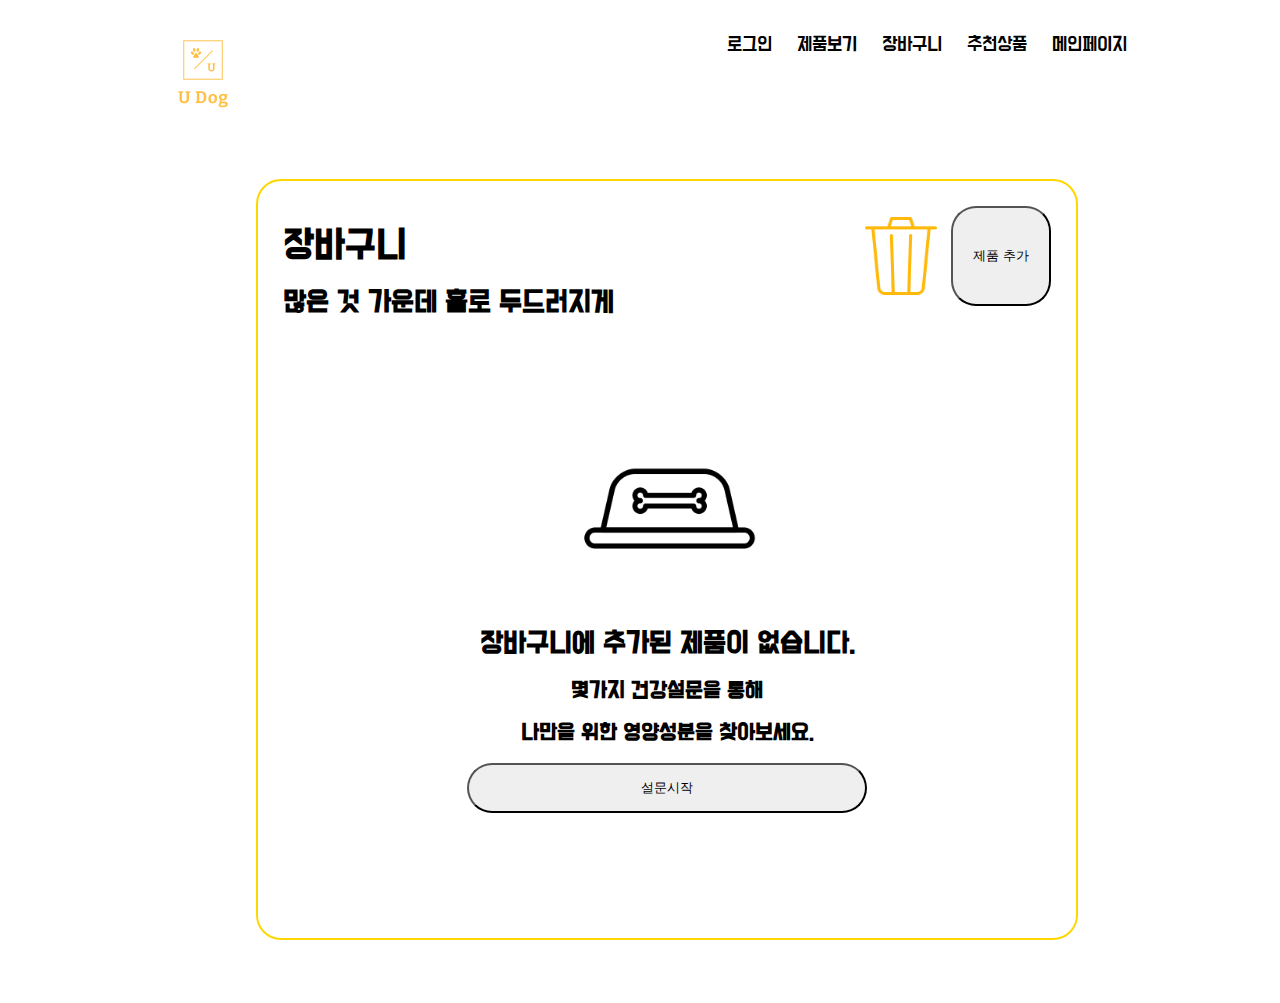
<file: cart.html>
<!DOCTYPE html>
<html lang="kor">
<head>
    <meta charset="UTF-8">
    <meta http-equiv="X-UA-Compatible" content="IE=edge">
    <meta name="viewport" content="width=device-width, initial-scale=1.0">
    <title>장바구니 | U DOG</title>
    <script src="JS/cart.js"></script>
    <link rel='stylesheet' href="CSS/cart.css">
    <link href="https://cdn.jsdelivr.net/npm/bootstrap@5.0.0-beta3/dist/css/bootstrap.min.css" rel="stylesheet" integrity="sha384-eOJMYsd53ii+scO/bJGFsiCZc+5NDVN2yr8+0RDqr0Ql0h+rP48ckxlpbzKgwra6" crossorigin="anonymous">
    <script src="https://cdn.jsdelivr.net/npm/bootstrap@5.0.1/dist/js/bootstrap.bundle.min.js" integrity="sha384-gtEjrD/SeCtmISkJkNUaaKMoLD0//ElJ19smozuHV6z3Iehds+3Ulb9Bn9Plx0x4" crossorigin="anonymous"></script>

</head>
<body onload="get_value(), check_value(), display_cart()" id="body">
    <div class="header" style="font-family: BMHANNAAir;">
        <section class="header-l">
            <a  class="logo" href="index.html"><img id="logoimg" src="media/logo.png"></a>
        </section>
        <section class="header-r">
            <nav class = "navbar">
                <li><a href="index.html">메인페이지</a></li>
                <li><a href="survey.html">추천상품</a></li>
                <li><a href="cart.html">장바구니</a></li>
                <li><a href="product.html">제품보기</a></li>
                <li><a href="login.html">로그인</a></li>
            </nav>
        </section>
        <div class="hr_checkbox">
            <input type="checkbox" id="menuicon">
            <label id="labelcheckbox" for="menuicon">
                <span></span>
                <span></span>
                <span></span>
            </label>
                <div class="sidebar">
                    <nav class="sidemenu">
                        <a href="index.html">메인페이지</a><br>
                        <a href="survey.html">추천상품</a><br>
                        <a href="cart.html">장바구니</a><br>
                        <a href="product.html">제품보기</a><br>
                        <a href="login.html">로그인</a><br>
                    </nav>
            </div>
        </div>
    </div>



    <div class="cart_main">
        <div class="up" id="up">
            <div>
            <div class="up_ment">
            <h1 style="font-family: BMHANNAAir;">장바구니</h1>
            <h2 style="font-family: BMHANNAAir;">많은 것 가운데 홀로 두드러지게</h2>
            </div>
            <div class="delte_btn">
              <a href="product.html"><button type="button" id="btn2" class="btn btn-outline-warning">제품 추가</button></a>
            <a onclick="delete_cart()" href="cart.html"><img id="img22" src="media/delete.png" width="100px" height="100px"></a>
            </div>
        </div>
        </div>

        <!-- 제품이 하나도 없을 때 -->
        <div class="middle" id="middle_ver1">
            <img src="media/밥그릇.png" width="200px" height="200px">
            <h2 style="font-family: BMHANNAAir;">장바구니에 추가된 제품이 없습니다.</h2>
            <h3 style="font-family: BMHANNAAir;">몇가지 건강설문을 통해</h3>
            <h3 style="font-family: BMHANNAAir;">나만을 위한 영양성분을 찾아보세요.</h3>
            <a href="survey.html"><button type="button" class="btn btn-warning">설문시작</button></a>
        </div>

    
        <div class="middle" id="middle_ver2" style="margin-top: 40px;">
            <div class="cart_pro">
                <a id="delete_img" onclick="delete_eye()" href="cart.html"><img src="media/cart_button.png" width="50px" height="50px"></a> 

                <img id="productimg" src="media/food/eye.jpg" width="15%" height="100%">
               
                <ul id="proudct-list">
                    <li>eye조아 육포</li>
                    <li><button type="button" class="btn btn-outline-secondary" onclick="su_eye_cart()" style="width: 40px; height: 40px;">-</button></li>
                    <li class="eye_cnt"></li>
                    <li><button type="button" class="btn btn-outline-secondary" onclick="add_eye_cart()" style="width: 40px; height: 40px;">+</button></li>
                    <li class="eye_price"></li>
                </ul>
                

            </div>

            <div class="cart_pro">
                <a onclick="delete_jang()" href="cart.html"><img src="media/cart_button.png" width="50px" height="50px"></a>
                <img id="productimg" src="media/food/jang.jpg" width="15%" height="100%">
                
                <ul id="proudct-list">
                    <li>강아지 국내산 소세지</li>
                    <li><button type="button" class="btn btn-outline-secondary" onclick="su_jang_cart()" style="width: 40px; height: 40px;">-</button></li>
                    <li class="jang_cnt"></li>
                    <li><button type="button" class="btn btn-outline-secondary" onclick="add_jang_cart()" style="width: 40px; height: 40px;">+</button></li>
                    <li class="jang_price"></li>
                </ul>
   
            </div>


            <div class="cart_pro">
                <a onclick="delete_born()" href="cart.html"><img src="media/cart_button.png" width="50px" height="50px"></a>
                <img id="productimg" src="media/food/born.jpg" width="15%" height="100%">
                
                <ul id="proudct-list">
                    <li>부드러운 소고기</li>
                    <li><button type="button" class="btn btn-outline-secondary" onclick="su_born_cart()" style="width: 40px; height: 40px;">-</button></li>
                    <li class="born_cnt"></li>
                    <li><button type="button" class="btn btn-outline-secondary" onclick="add_born_cart()" style="width: 40px; height: 40px;">+</button></li>
                    <li class="born_price"></li>
                </ul>
                
            </div>


            <div class="cart_pro">
                <a onclick="delete_tooth()" href="cart.html"><img src="media/cart_button.png" width="50px" height="50px"></a>
                <img id="productimg" src="media/food/tooth.jpg" width="15%" height="100%">
                
                <ul id="proudct-list">
                    <li>일석이조 강아지 껌</li>
                    <li><button type="button" class="btn btn-outline-secondary" onclick="su_tooth_cart()" style="width: 40px; height: 40px;">-</button></li>
                    <li class="tooth_cnt"></li>
                    <li><button type="button" class="btn btn-outline-secondary" onclick="add_tooth_cart()" style="width: 40px; height: 40px;">+</button></li>
                    <li class="tooth_price"></li>
                </ul>
              
            </div>
            <div class="cart_pro">
                <a onclick="delete_skin()" href="cart.html"><img src="media/cart_button.png" width="50px" height="50px"></a>
                <img id="productimg" src="media/food/skin.jpg" width="15%" height="100%">
                <ul id="proudct-list">
                    <li>뽀송이 치킨</li>
                    <li><button type="button" class="btn btn-outline-secondary" onclick="su_skin_cart()" style="width: 40px; height: 40px;">-</button></li>
                    <li class="skin_cnt"></li>
                    <li><button type="button" class="btn btn-outline-secondary" onclick="add_skin_cart()" style="width: 40px; height: 40px;">+</button></li>
                    <li class="skin_price"></li>
                </ul>

                
            </div>
            <div class="cart_pro">
                <a onclick="delete_heart()" href="cart.html"><img src="media/cart_button.png" width="50px" height="50px"></a>
                <img id="productimg" src="media/food/heart.jpg" width="15%" height="100%">
                <ul id="proudct-list">
                    <li>영양 공급 육포</li>
                    <li><button type="button" class="btn btn-outline-secondary" onclick="su_heart_cart()" style="width: 40px; height: 40px;">-</button></li>
                    <li class="heart_cnt"></li>
                    <li><button type="button" class="btn btn-outline-secondary" onclick="add_heart_cart()" style="width: 40px; height: 40px;">+</button></li>
                    <li class="heart_price"></li>
                </ul>
         
                
                
            </div>
            <div class="cart_pro">
                <a onclick="delete_standard()" href="cart.html"><img src="media/cart_button.png" width="50px" height="50px"></a>
                <img id="productimg" src="media/food/standard.png" width="15%" height="100%">
                <ul id="proudct-list">
                    <li>스틱형 육포</li>
                    <li><button type="button" class="btn btn-outline-secondary" onclick="su_standard_cart()" style="width: 40px; height: 40px;">-</button></li>
                    <li class="standard_cnt"></li>
                    <li><button type="button" class="btn btn-outline-secondary" onclick="add_standard_cart()" style="width: 40px; height: 40px;">+</button></li>
                    <li class="standard_price"></li>
                </ul>
                
                
            </div>
            <div class="cart_pro">
                <a onclick="delete_standard2()" href="cart.html"><img src="media/cart_button.png" width="50px" height="50px"></a>
                <img id="productimg" src="media/food/standard2.jpg" width="15%" height="100%">
                <ul id="proudct-list">
                    <li>단호박 + 육포</li>
                    <li><button type="button" class="btn btn-outline-secondary" onclick="su_standard2_cart()" style="width: 40px; height: 40px;">-</button></li>
                    <li class="standard2_cnt"></li>
                    <li><button type="button" class="btn btn-outline-secondary" onclick="add_standard2_cart()" style="width: 40px; height: 40px;">+</button></li>
                    <li class="standard2_price"></li>
                </ul>
                
            </div>

            <div class="total1">
                <div class="cart_price">
                    <dl class="clearfix">
                        <dt>제품합계</dt>
                        <dd class="total"></dd>
                        <dt>배송비</dt>
                        <dd id="free">2,500원</dd>
                    </dl>
                </div>
            </div>

            <div class="foot">
                <dl class=clearfix>
                    <dt id="totalprice">총 결제금액</dt>
                    <dd id="totalprice1" class="total"></dd>
                </dl>
                <div class="buy_button">
                    <button type="button" id="buy_btn" class="btn btn-warning" onclick="buy_clik()">구매하기</button>
                </div>
            </div>
        </div>
   
    

    

    </div>
    <div height="500px">
        &nbsp;
    </div>

</body>
</html>
</file>
<file: CSS/index.css>
html, body{
    padding: 0%;
    margin: 0%;
    width: 100%;
    height: 100%;
}
@font-face {
    font-family: "BMHANNAAir";
    src: url(font/BMDOHYEON_ttf.ttf);
}
.header{
    width: 80%;
    margin-left: 10%;
    margin-right: 10%;
    height: 15%;
}
.header-l{
    float: left;
    width: 20%;
    height: 100%;
}
.header-l>a>img{
    width: 200px;
    height: 200px;
}
.logo{
    width:100%;
    height: 100%;
}
.header-r{
    float: right;
    height: 100%;
    width: 80%;
    padding-top: 25px;
}
.navbar{
    float: right;
}
.navbar>li{
    float: right;            
    list-style: none;
    margin-top: 10px;
}
.navbar>li>a:hover{
    color : gold;
}
.navbar a{
    /* line-height: 50px; */
    color:black;
    padding: 0 25px 0 0;
    /* display: block; */
    text-decoration: none;
}
/* nav바 */
.hr_checkbox{
    display: none;
    float: right;
    margin-top: 28px;
}
@media only screen and (max-width: 1224px) {
    html, body{
        padding: 0%;
        margin: 0%;
        width: 100%;
        height: 100%;
    }
    .header-r{
        display: none;
    }
    .hr_checkbox{
        display: inherit;
    }
    #footer{
        padding-top: 50px;
        text-align: center;
    }
    #footer_l{
        float: left;
        width: 100%;
    }
    .header-l{
        float : left;
        width : 15%;
    }
    #footer_r{
        float: left;
        padding-top: 20px;
        width: 100%;
        padding-bottom: 50px;
    }
    .logo{
        width : 100%;
        float : left;
    }
    #logoimg{
        width : 150px;
        height: 150px;
    }
}

@media only screen and (max-width: 980px) {
#labelcheckbox{
    width : 35px;
    height: 35px;
}
}

input[id="menuicon"] {
    display:none;
}
input[id="menuicon"] + label {
    display:block;
    margin:30px;
    width:60px;
    height:50px;
    position:relative;
    cursor:pointer;
}
input[id="menuicon"] + label span {
    display:block;
    position:absolute;
    width:100%;
    height:5px;
    border-radius:30px;
    background:#000;
    transition:all .35s;
}
input[id="menuicon"] + label span:nth-child(1) {
    top:0;
}
input[id="menuicon"] + label span:nth-child(2) {
    top:50%;
    transform:translateY(-50%);
}
input[id="menuicon"] + label span:nth-child(3) {
    bottom:0;
}
input[id="menuicon"]:checked + label {
    z-index:2;
}
input[id="menuicon"]:checked + label span {
    background:#fff;
}
input[id="menuicon"]:checked + label span:nth-child(1) {
    top:50%;
    transform:translateY(-50%)rotate(45deg);
}
input[id="menuicon"]:checked + label span:nth-child(2) {
    opacity:0;
}
input[id="menuicon"]:checked + label span:nth-child(3) {
    bottom:50%;
    transform:translateY(50%) rotate(-45deg);
}
div[class="sidebar"] {
    width:300px;
    height:100%;
    background:#F9D142;
    position:fixed;
    top:0;
    right:-300px;
    z-index:1;
    transition:all .35s;
}
input[id="menuicon"]:checked + label + div {
    right:0;
}
.sidemenu>a{
    color : white;
    text-decoration: none;
}
.sidemenu{
    width: 100%;
    position: relative;
    top:300px;
    left: 100px;
}
/* @media only screen and (max-width: 1024px) {
    #body{
        width: 1000px;
    }
    .main{
        height: 25% !important;
    }
    .sub{
        height: 75% !important;
    }
} */
.footer{
    /* background-color: #F9D142; */
    width: 80%;
    margin-left: 10%;
    margin-right: 10%;
    height: 20%;
}
.footer_l{
    width: 50%;
    float: left;
}
.footer_r{
    width: 50%;
    float: left;
}
.bottom_section{
    width: 80%;
    margin-left: 10%;
    margin-right: 10%;
    height: 30%;
}





.main{
    margin-top: 80px;
    width: 80%;
    height: 35%;
    margin-left: 10%;
    margin-right: 10%;
}
#exp4{
    margin-left: 10%;
    margin-right: 10%;
}
.main_img{
    width: 55%;
    margin-right: 5%;
    height: 80%;
    float: left;
    /* margin: 0 auto; */
}
#sub_btn1{
    width : 70%;
    height: 80px;
    margin-left: 10%;
    margin-right: 10%;
    margin-top : 20px;
}
.main_login{
    width: 40%;
    height: 80%;
    float: left;
    border: 2px solid gold;
    padding : 15px;
    border-radius: 25px;
}
.btn{
    border-radius: 25px;
}
#login_btn{
    width: 100%;
    margin: 20px 0 20px 0;
    height: 50px;
}
.main_link{
    color:black;
    padding: 0 25px 0 0;
    text-decoration: none; 
    float: right;
}
.main_link:hover{
    color:#F9D142;
}

/* 제품라인 부분 */
.sub{
    width: 80%;
    height: 65%;
    margin-left: 10%;
    margin-right: 10%;
}
.sub_pro{
    width: 60%;
    height: 80%;
    float: left;
    margin-top : 20px;
}
.sub_center{
    width: 40%;
    height: 80%;
    float: left;
}
.main_in_img{
    width: 100%;
    height: 100%;
}
.bottom_section{
    width: 80%;
    margin-left: 10%;
    margin-right: 10%;
    height: 30%;
}

/* .bottom_img>*{
    width: 100%;
    height: 100%;
} */


.sub_img{
    width : 40%;
    float : left;
    margin-top : 25px;
}
.sub_img:nth-child(1){
    margin-right: 10%;
}
.sub_img:nth-child(3){
    margin-right: 10%;
}
#sub_btn{
    width: 100%;
    margin: 10px 0 0 0;
}
/* 고객센터 */
.sub_up{
    margin-top: 35px;
    width: 100%;
    height: 50%;
    text-align: center;
    border: 2px solid gold;
    padding : 15px;
    border-radius: 25px;
}
/* 인공지능 */
.sub_down{
    margin-top : 15px;
    width: 100%;
    height: 40%;
    text-align: center;
    border: 2px solid gold;
    padding : 15px;
    border-radius: 25px;
}




/* 밑에 이벤트 부분 */
.wrapper{
    /* background-color: green; */
    height: 600px;
    padding : 50px 0 0;
    width : 1200px;
    margin : 0 auto;
    /* margin-top : 80px; */
    /* border-top: 1px solid gold; */
}
.hr{
    width: 100%;
    /* height: 1px; */
    border-top: 1px solid gold;
    margin-top: 15px;
}
.wrapper>h2{
    font-size: 19px;
    text-align: center;
    font-weight: 700;
}
.wrapper>div{
    margin-top: 110px;
    
}
.wrapper>div>ul{
    list-style: none;
}
.wrapper>div>ul li{
    display : inline-block;
    width : 33%;
    height: 330px;
    padding-top : 97px;
    text-align: center;
    background-repeat: no-repeat;
    background-position: 50% 0;
}
li.surveylist{
    background-image: url("../media/survey.png");
    background-size: 100px 90px;
}
.wrapper>div>ul li em{
    font-weight: 700;
    font-size: 24px;
    font-style: normal;
}
.wrapper>div>ul li h3{
    margin-top: 10px;
    font-size: 41px;
    font-weight: 700;
}
.wrapper>div>ul li p{
    margin-top: 10px;
    font-size: 24px;
}
li.sendfree{
    background-image: url("../media/free.png");
    background-size: 100px 130px;

}
li.udogcare{
    background-image: url("../media/happy.png");
    background-size: 100px 110px;
}


/* 설문지버튼 */
.wrapper2{
    padding : 100px 0;
    text-align: center;
    width : 100%;
    margin : 0 auto;
    height: 400px;
    background-color: rgb(236,215,196);
    margin-bottom: 50px;
}
.wrapper2>div h2{
    font-size: 46px;
    font-weight: 700;
    margin-bottom: 25px;
}
#survey_btn{
    /* margin-top: 20px; */
    height: 50px;
    width: 33%;
    margin: 0 auto;
}

/* 큰 이미지 */
#dogimg{
    width: 1174px;
    height: 620px;
    margin: 0 auto;
}
#exp3{
    margin-top: 40px;
    font-size: 26px;
    font-weight: 700;
}
.wrapper3{
    /* background-color: green; */
    height: 700px;
    /* padding : 50px 0 0; */
    width : 1200px;
    margin : 0 auto;
    /* border-top: 1px solid gold; */
}


/* 맨 밑 udog은 이렇다 */
.wrapper4{
    /* background-color: green; */
    height: 500px;
    padding : 50px 0 0;
    width : 1200px;
    margin : 0 auto;
    /* border-top: 1px solid gold; */
}
.wrapper4>h2{
    font-size: 19px;
    text-align: center;
    font-weight: 700;
}
.wrapper4>div{
    margin-top: 60px;
    
}
.wrapper4>div>ul{
    list-style: none;
}
.wrapper4>div>ul li{
    display : inline-block;
    width : 33%;
    height: 330px;
    padding-top : 97px;
    text-align: center;
    background-repeat: no-repeat;
    background-position: 50% 0;
}

.wrapper4>div>ul li em{
    font-weight: 700;
    font-size: 24px;
    font-style: normal;
}
.wrapper4>div>ul li h3{
    margin-top: 10px;
    font-size: 24px;
    font-weight: 700;
}
.wrapper4>div>ul li p{
    margin-top: 10px;
    font-size: 20px;
    font-weight: 500;
}
.img01{
    background-image: url("../media/iconfinder_Pet_medicine_3775241.png");
    background-size: 100px 100px;
}
.img02{
    background-image: url("../media/iconfinder_Medical_report_3775228.png");
    background-size: 100px 100px;
}
.img03{
    background-image: url("../media/iconfinder_Pets_3775229.png");
    background-size: 100px 100px;
}


@media only screen and (max-width: 1200px) {
    .wrapper{
        width: 100%;
        max-width: 500px;
        padding : 80px 20px 0 20px;
        height: 900px;
    }
    .wrapper>h2{
        font-size: 16px;
    }
    .wrapper>div{
        margin-top: 40px;
    }
    .wrapper>div>ul li{
        display : block;
        width : 100%;
        height: 134px;
        margin-top: 100px;
        padding-top : 0;
        text-align: left;
        /* background-repeat: no-repeat; */
        background-position: right center;
    }
    .wrapper4{
        width: 100%;
        max-width: 500px;
        padding : 80px 20px 0 20px;
        height: 900px;
    }
    .wrapper4>h2{
        font-size: 16px;
    }
    .wrapper4>div{
        margin-top: 40px;
    }
    .wrapper4>div>ul li{
        display : block;
        width : 100%;
        height: 134px;
        margin-top: 100px;
        padding-top : 0;
        text-align: left;
        /* background-repeat: no-repeat; */
        background-position: right center;
    }
    .main{
        height: 50%;
    }
    .main_img{
        width: 80%;
        height: 60%;
        /* margin: 0 auto; */
        margin-left: 10%;
        margin-right: 10%;
    }
    #sub_btn1{
        width : 90%;
    }
    .main_login{
        width: 80%;
        /* margin: 0 auto; */
        height: 50%;
        margin-left: 10%;
        margin-right: 10%;
    }
    .sub{
        height: 130%;
    }
    .sub_pro{
        width: 80%;
        height: 50%;
        /* margin: 0 auto; */
        margin-left: 15%;
        margin-right: 10%;
    }
    .sub_center{
        width: 80%;
        height: 50%;
        /* margin: 0 auto; */
        margin-left: 10%;
        margin-right: 10%;
    }
    .wrapper{
        margin-top : 100px;
    }
}
@media only screen and (max-width: 850px) {
    .main{
        width : 700px;
    }
    .sub{
        width : 700px;
    }
}



.sec_slid{
    width: 100%;
    margin-top: 70px;
    height: 60%;
}
#slider {
    width: 100%;
    height: 100%;
    position: relative;
    margin:0;
}
.slider_item {
    width: 100%;
    height: 100%;
    display: flex;
    justify-content: center;
    align-items: center;
    position: absolute;
    top:0;
    z-index: 0;
    overflow: hidden;
    opacity: 0;
    transition:all .5s ease-in-out;
    transform: scale(0.9);
}
.slider_item img {width: 100%; height: 100%;}


.showing{
    opacity: 1;
    z-index: 1;
    transform: none;
}
</file>
<file: CSS/cart.css>
html, body{
    padding: 0%;
    margin: 0%;
    width: 100%;
    height: 100%;
}
@font-face {
    font-family: "BMHANNAAir";
    src: url(font/BMDOHYEON_ttf.ttf);
}
@media only screen and (max-width: 980px) {
    #labelcheckbox{
        width : 35px;
        height: 35px;
    }
    }
    

.header{
    width: 80%;
    margin-left: 10%;
    margin-right: 10%;
    margin-bottom: 5%;
    height: 15%;
}
.navbar>li>a:hover{
    color : gold;
}
.header-l{
    float: left;
    width: 20%;
}
.logo{
    width:100%;
    height: 100%;
}
.header-l>a>img{
    width: 150px;
    height: 150px;
}
.header-r{
    float: right;
    height: 100%;
    width: 80%;
    padding-top: 25px;
}
.navbar{
    float: right;
}
.navbar>li{
    float: right;            
    list-style: none;
    margin-top: 10px;
}
.navbar a{
    /* line-height: 50px; */
    color:black;
    padding: 0 25px 0 0;
    /* display: block; */
    text-decoration: none;
}
/* nav바 */
.hr_checkbox{
    display: none;
    float: right;
    margin-top: 28px;
}
@media only screen and (max-width: 1224px) {
    html, body{
    padding: 0%;
    margin: 0%;
    width: 100%;
    height: 100%;
    }
    .header-r{
        display: none;
    }
    .hr_checkbox{
        display: inherit;
    }
    .logo{
        width : 100%;
        float : left;
    }
    #logoimg{
        width : 150px;
        height: 150px;
    }
}
@media only screen and (max-width: 800px) {
    #body{
        width: 1000px;
    }
}
@media only screen and (max-width: 374px) {
    html, #body{
        width: 375px !important;
    }
}
input[id="menuicon"] {
    display:none;
}
input[id="menuicon"] + label {
    display:block;
    margin:30px;
    width:60px;
    height:50px;
    position:relative;
    cursor:pointer;
}
input[id="menuicon"] + label span {
    display:block;
    position:absolute;
    width:100%;
    height:5px;
    border-radius:30px;
    background:#000;
    transition:all .35s;
}
input[id="menuicon"] + label span:nth-child(1) {
    top:0;
}
input[id="menuicon"] + label span:nth-child(2) {
    top:50%;
    transform:translateY(-50%);
}
input[id="menuicon"] + label span:nth-child(3) {
    bottom:0;
}
input[id="menuicon"]:checked + label {
    z-index:2;
}
input[id="menuicon"]:checked + label span {
    background:#fff;
}
input[id="menuicon"]:checked + label span:nth-child(1) {
    top:50%;
    transform:translateY(-50%)rotate(45deg);
}
input[id="menuicon"]:checked + label span:nth-child(2) {
    opacity:0;
}
input[id="menuicon"]:checked + label span:nth-child(3) {
    bottom:50%;
    transform:translateY(50%) rotate(-45deg);
}
div[class="sidebar"] {
    width:300px;
    height:100%;
    background:#F9D142;
    position:fixed;
    top:0;
    right:-300px;
    z-index:1;
    transition:all .35s;
}
input[id="menuicon"]:checked + label + div {
    right:0;}
.sidemenu>a{
    color : white;
    text-decoration: none;
}
.sidemenu{
    width: 100%;
    position: relative;
    top:300px;
    left: 100px;
}




 /* 전체박스 */
.cart_main{
    width: 60%;
    margin-left: 20%;
    margin-right: 20%;
    height: auto;
    position: relative;
    border : 2px solid gold;
    border-radius: 25px;
    padding : 25px;
    margin-top : -20px;
    margin-bottom: 45px;
}
/* 가운데 박스 헤더부분 */
.up{
    width: 80%;
}
#up{
    height: 100px;
    width: 100%;
}
.up_ment{
    float:left;
    width: 70%;
}
.delte_btn{
    width: 30%;
    height: 100%;
    float: right;
}
#img22{
    float : right;
}
#btn2{
    width : 100px;
    height: 100px;
    float : right;
}



/* 제품 안보이일때 */
.btn{
    width : 400px;
    height: 50px;
    border-radius: 25px;
}
#middle_ver1{
    width: 100%;
    height: auto;
    margin-bottom: 100px;
    text-align: center;
    margin-top : 100px;
}


@media only screen and (max-width: 1220px) {
    .cart_main{
        width : 100%;
        margin-left: 0%;
    }
    .buy_button{
        width: 100%;
    }
    #buy_btn{
        width: 100% !important;
    }
}



/* middle 제품하나도 없을때와 제품생겼을 때 */
/* 제품부분 */
#middle_ver2{
    width: 100%;
    height: auto;
    margin-bottom: 100px;
    /* text-align: center; */
    margin-top : 100px;
}
.cart_pro{
    width: 100%;
    height: 130px;
    margin-bottom: 100px;
    padding-bottom: 20px;
    border-bottom: 2px solid gold;
}
#delete_img{
    float : left;
    margin-top : 20px;
}
ul{
    float : right;
    width: 76%;
    height: 100%;
    margin-bottom: 10px;
    padding-left: 0 !important;
}
li{
    /* margin-top : 25px; */
    list-style: none;
}

/* 제품명, 가격 */
#proudct-list li:nth-child(1){
    font-weight: 600;
    font-size : 20px;
}
#proudct-list li:nth-child(2){
    font-weight: 600;
    font-size : 30px;
    margin-right: 5px;
    float : left;
}
#proudct-list li:nth-child(3){
    font-weight: 600;
    font-size : 30px;
    float : left;
}
#proudct-list li:nth-child(4){
    font-weight: 600;
    font-size : 30px;
    margin-left: 5px;

    float : left;
}
#proudct-list li:nth-child(5){
    font-weight: 600;
    font-size : 30px;
    float : right;
}


/* 
.total1{
    width: 100%;
    height: 130px;
} */
.cart_price{
    margin-top : 15px;
    padding : 15px 0;
}
dt{
    text-align: left;
    float : left;
    width: 50%;
    font-size: 18px;
    font-weight: 200;
    box-sizing: border-box;
}
dd{
    float : left;
    text-align: right;
    width : 50%;
    font-size: 18px;
    font-weight: 700;
}
.clearfix{
    zoom: 1;
}

/* 푸터부분 */
.foot{
    width: 100%;
    margin-top : 15px;
    border-top : 3px solid orange;
    padding-top: 20px;
}

#totalprice{
    font-size : 22px;
}
#totalprice1{
    font-size : 26px;
    color : orange;
}

.buy_button{
    margin-top: 70px;
    text-align: center;
}
#buy_btn{
    width : 328px;
    /* line-height: 60px; */
    border-radius: 30px;
    font-size: 20px;
    font-weight: 600;
}
</file>
